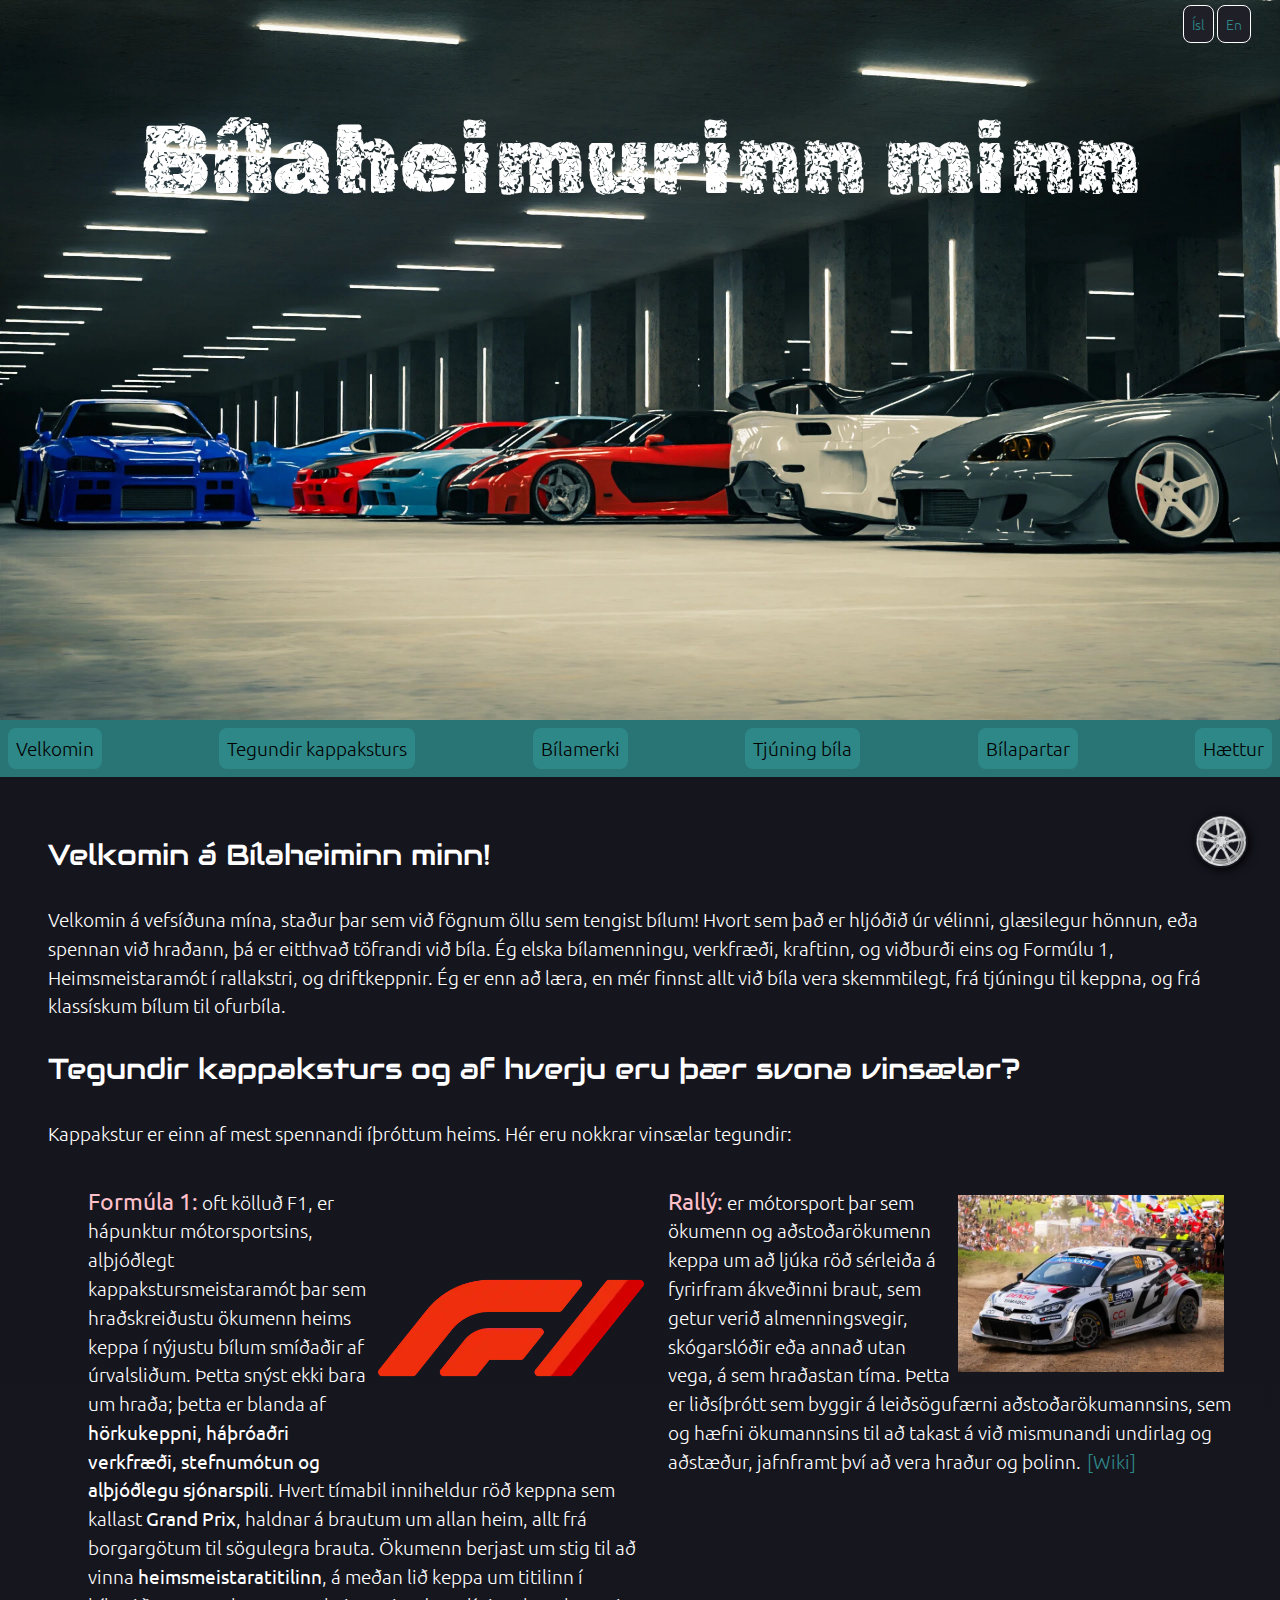
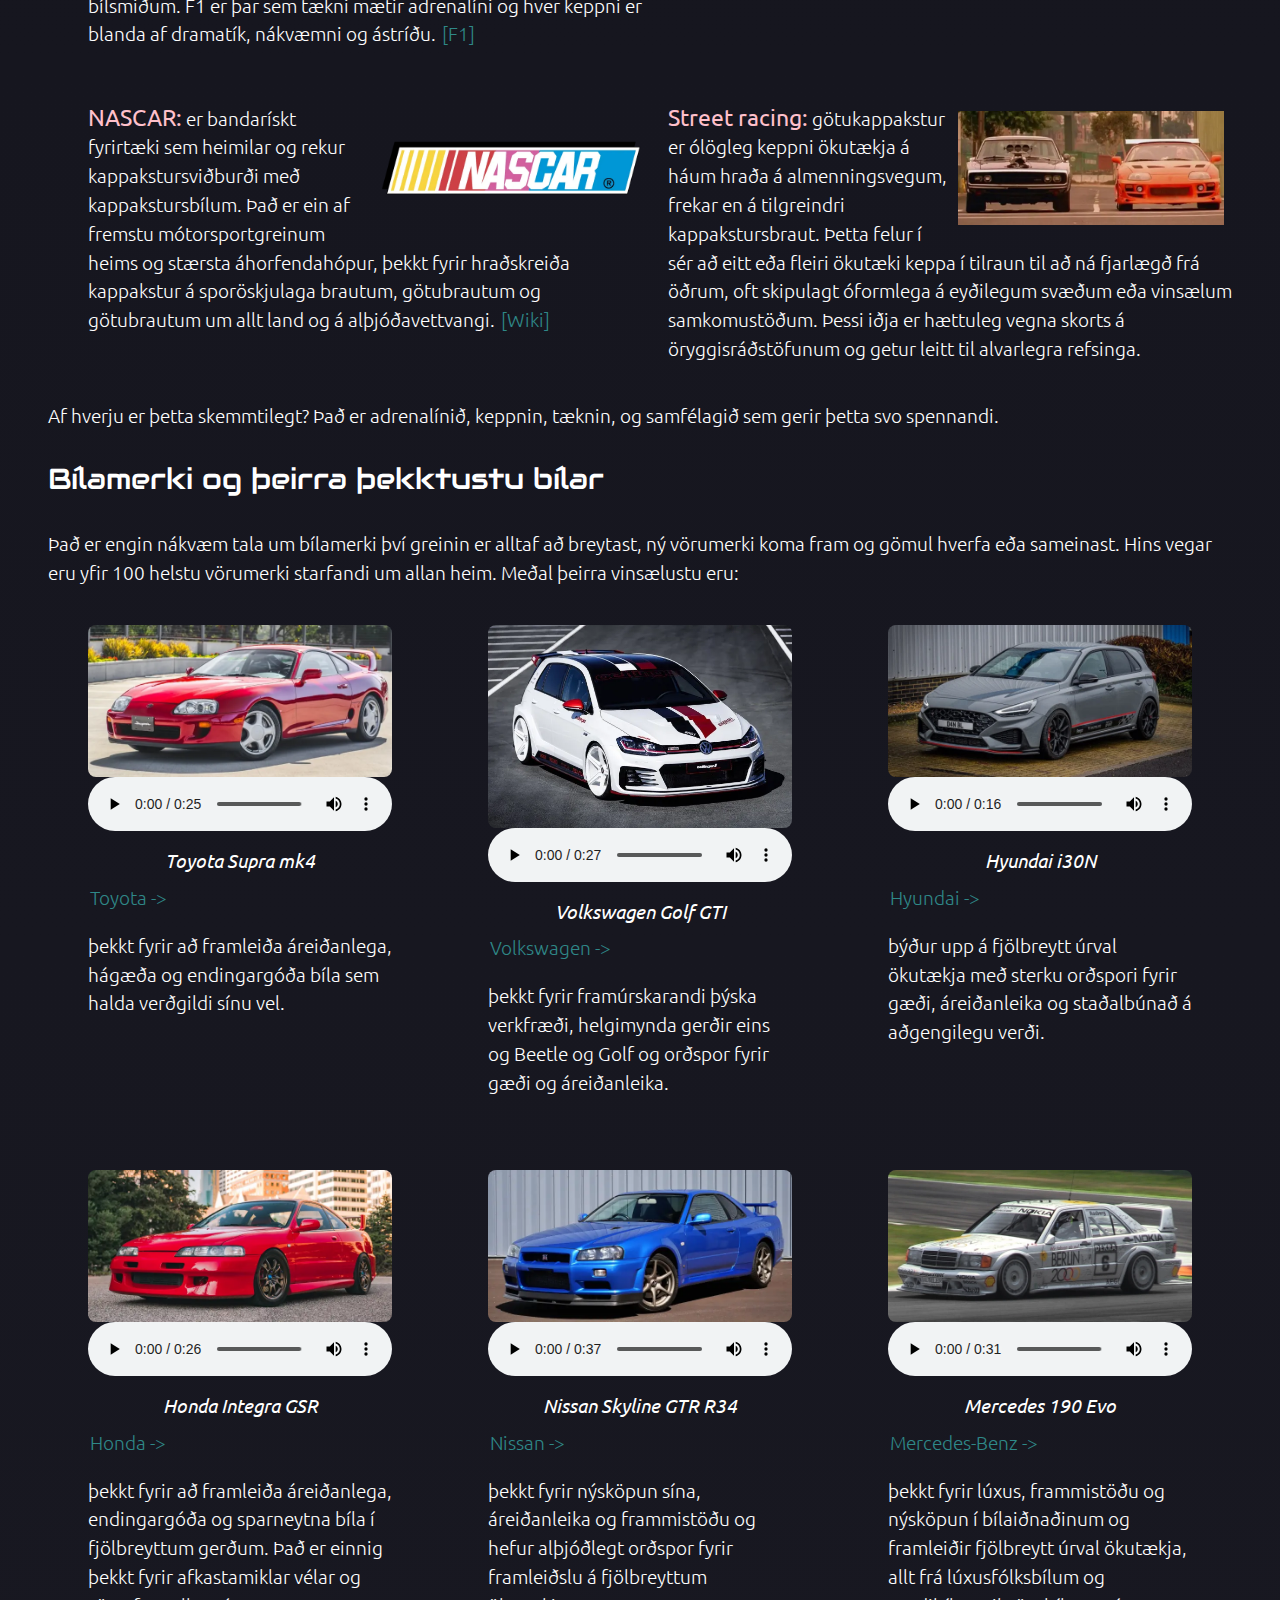
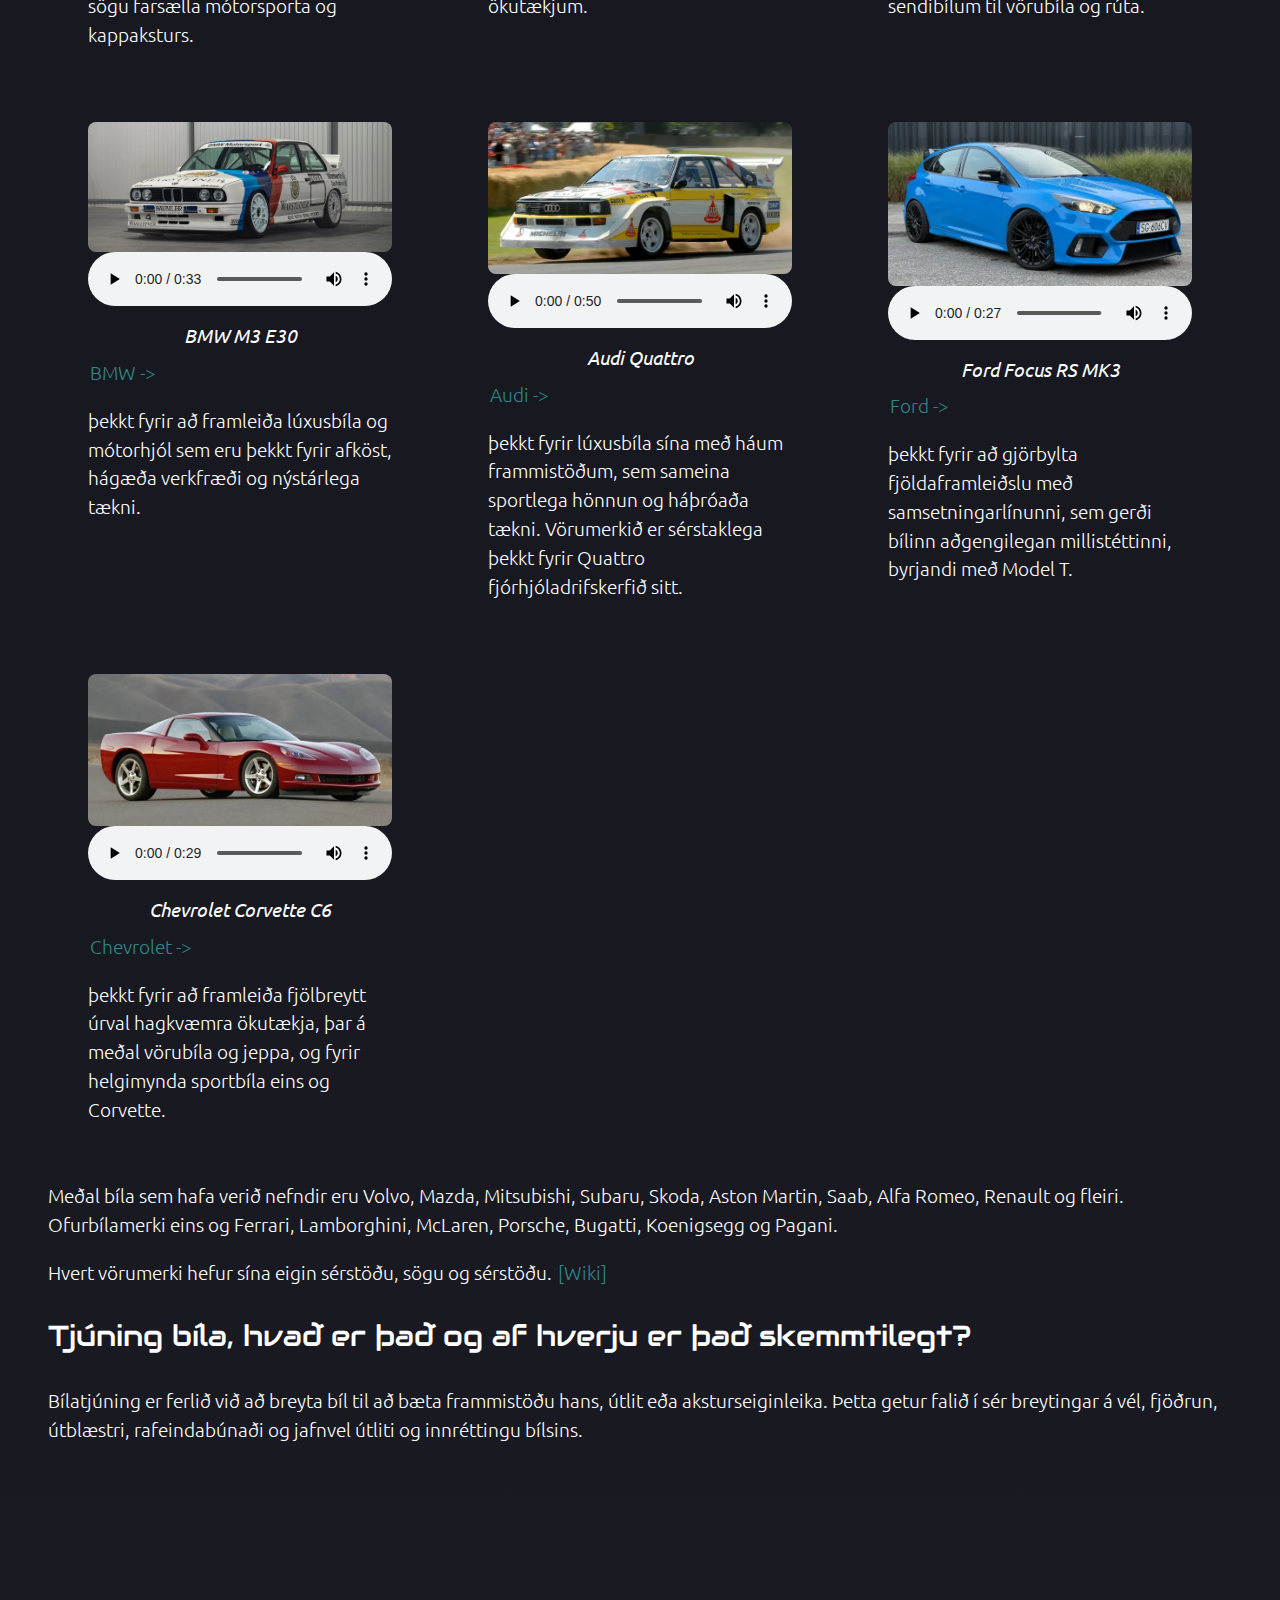
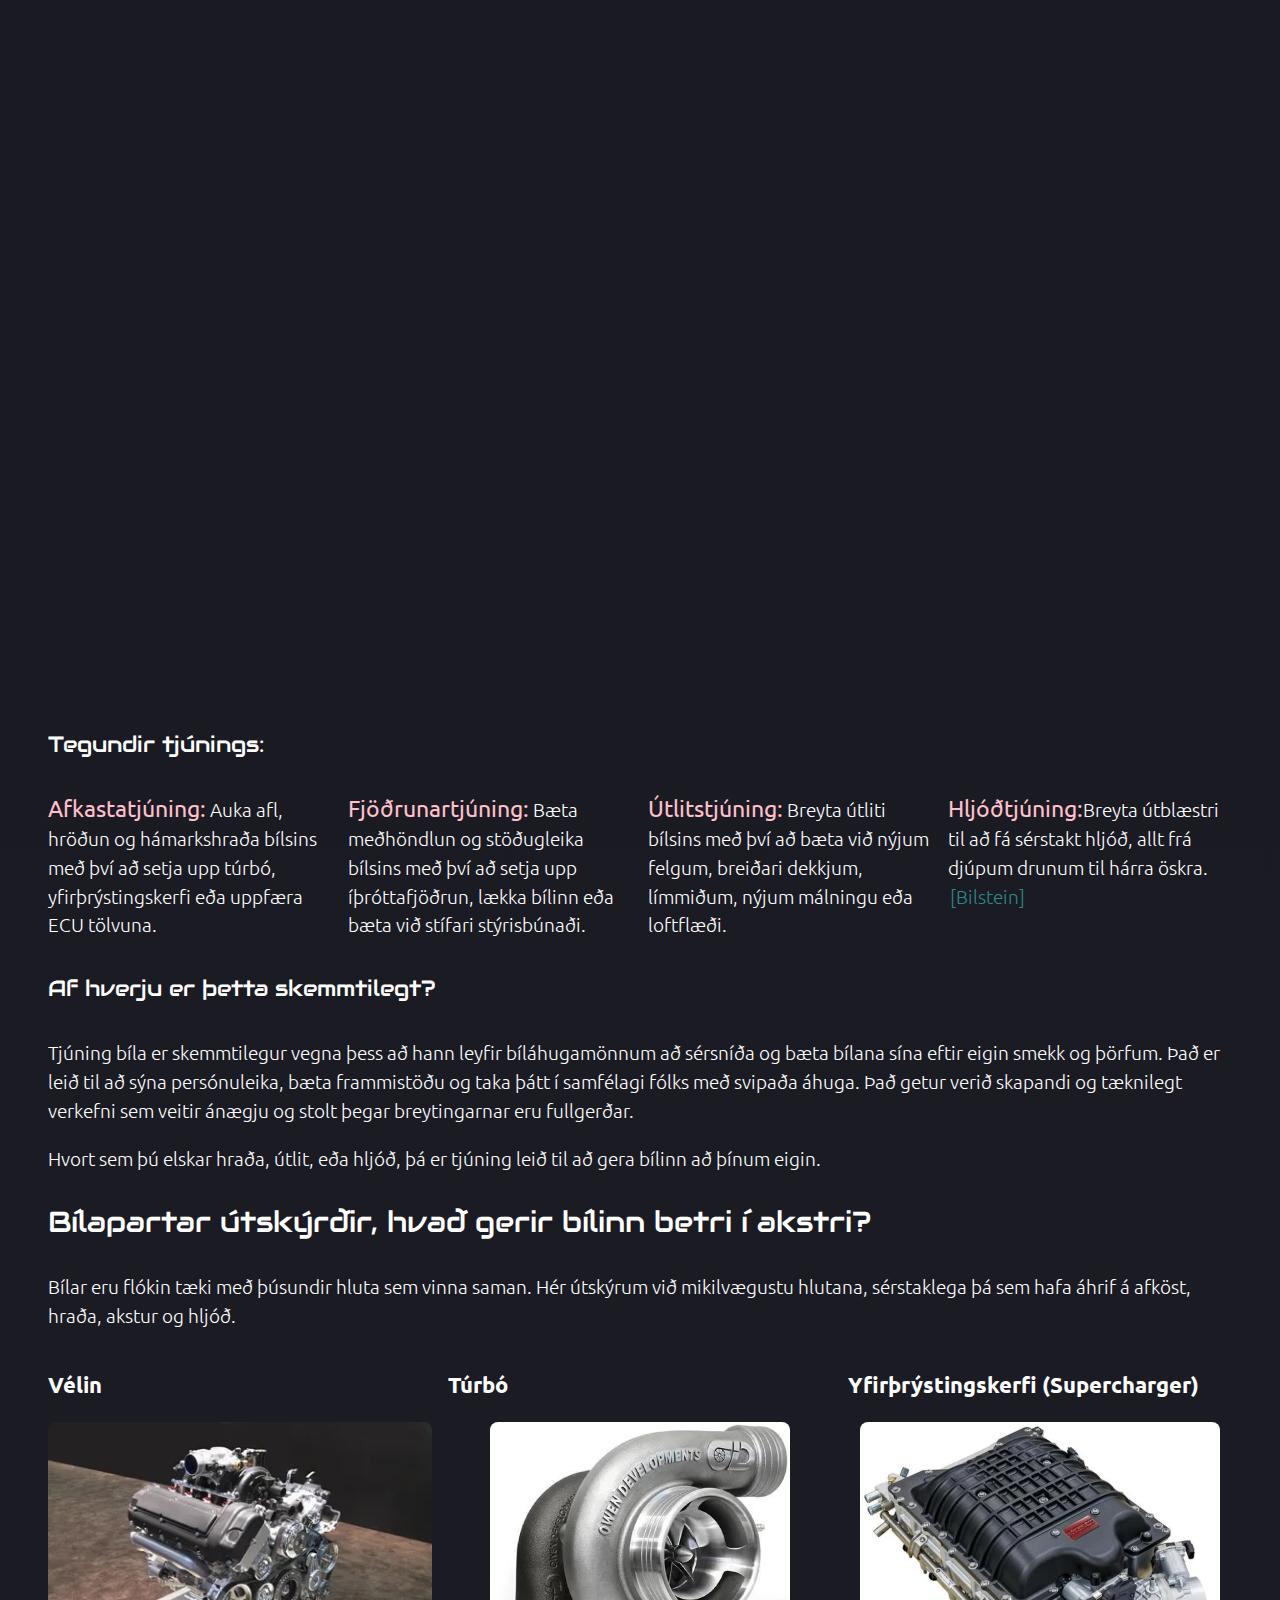
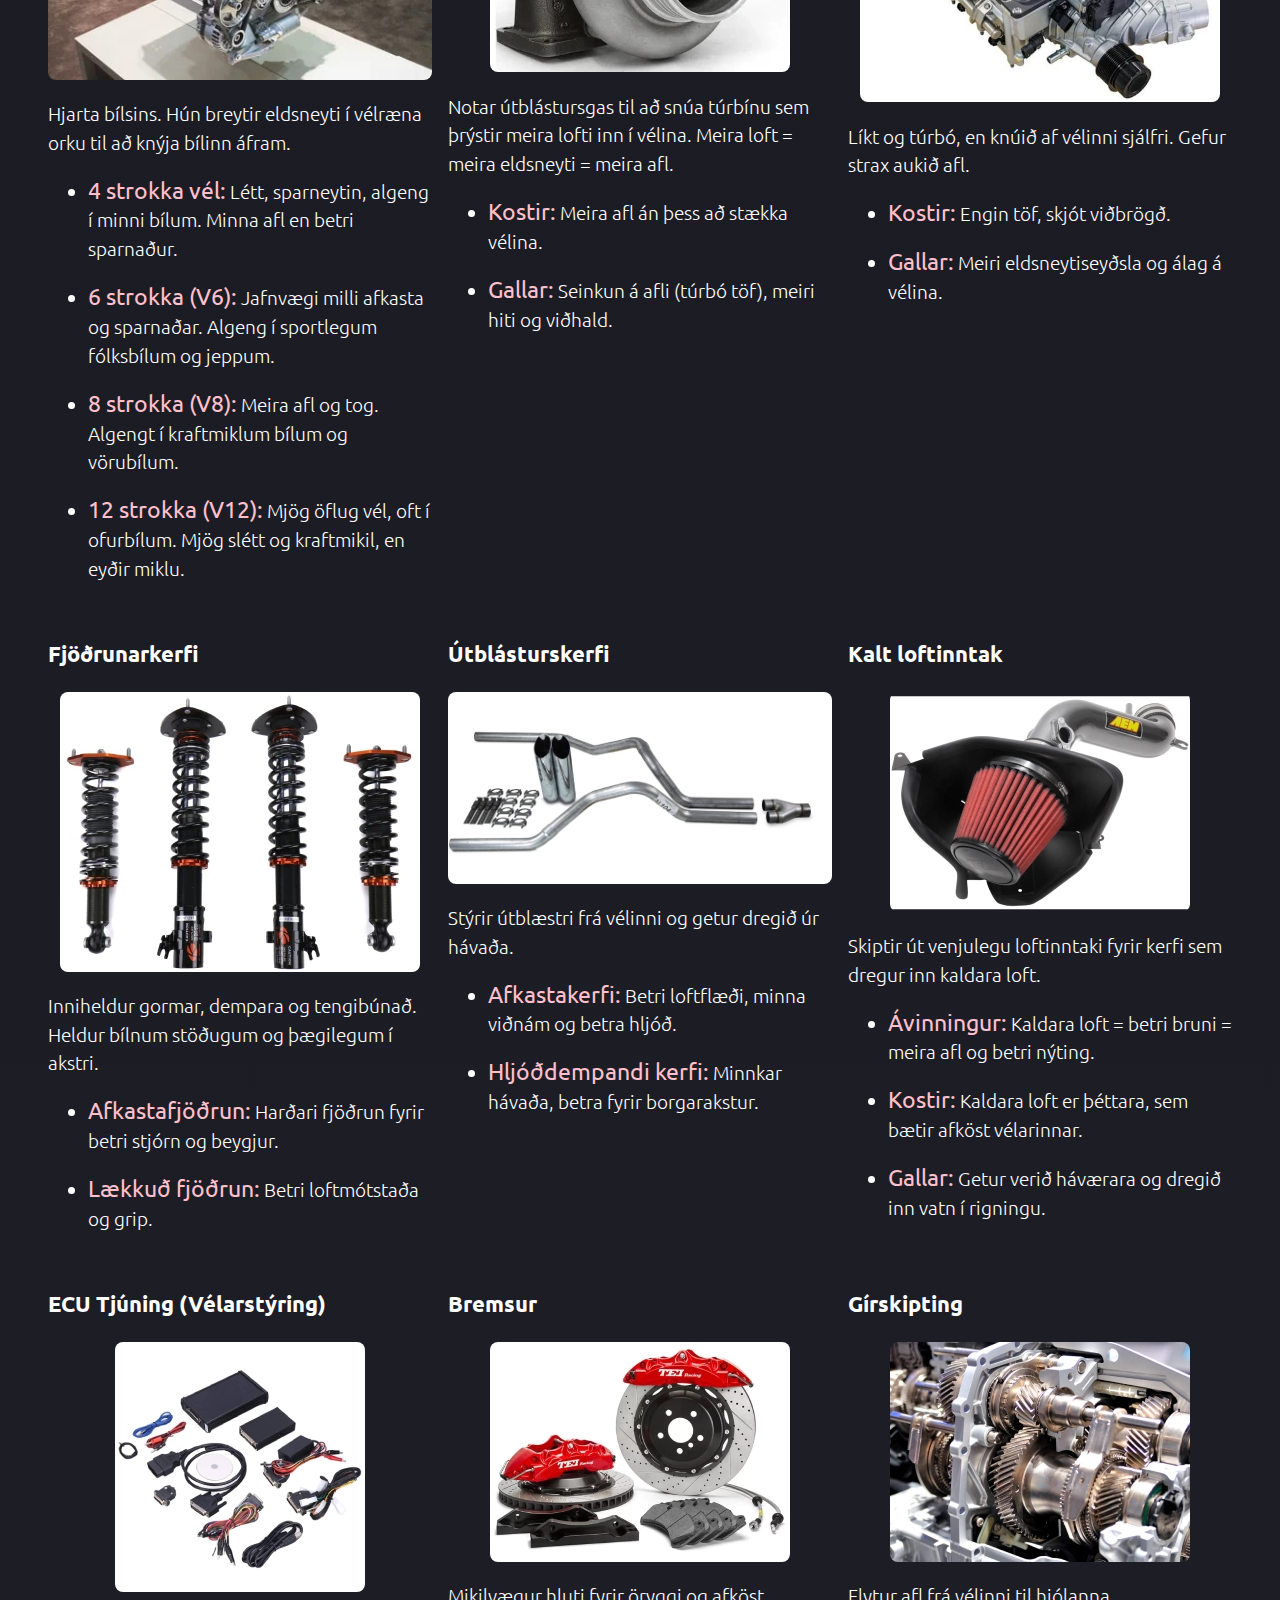
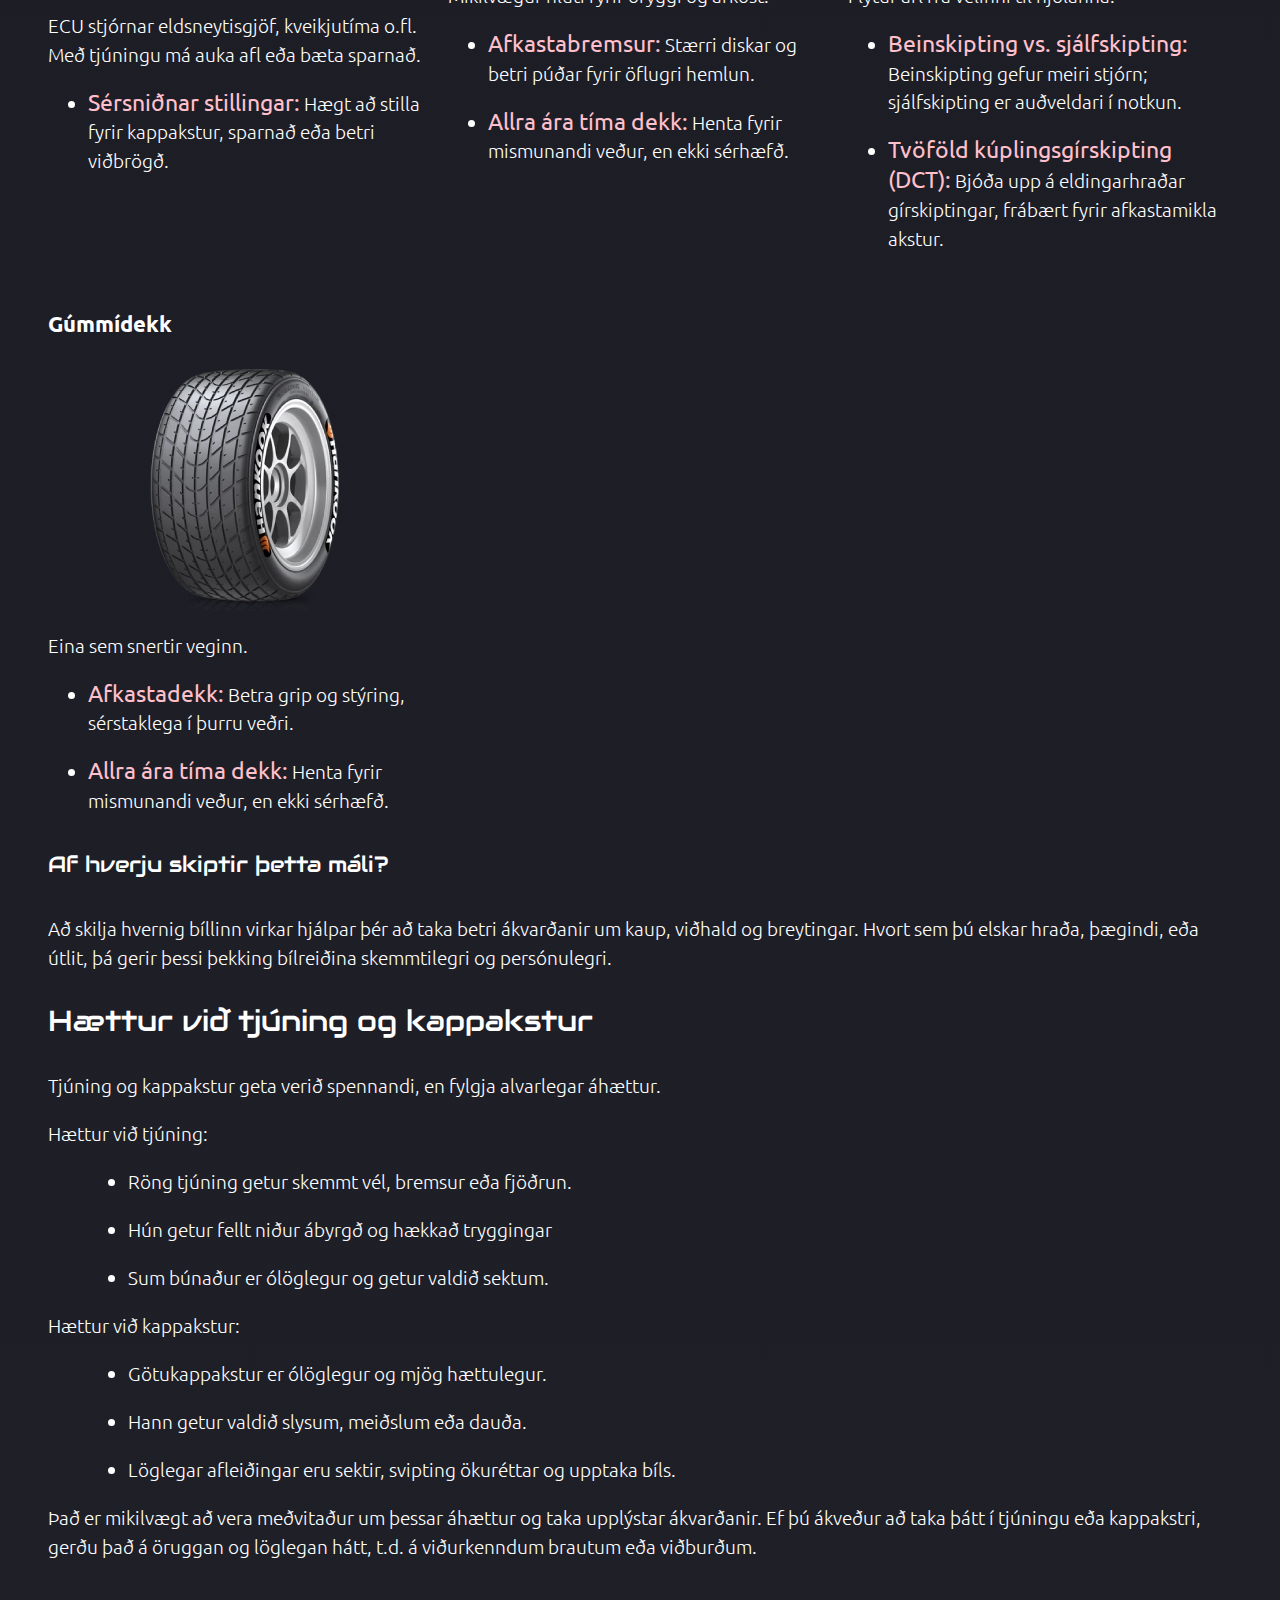
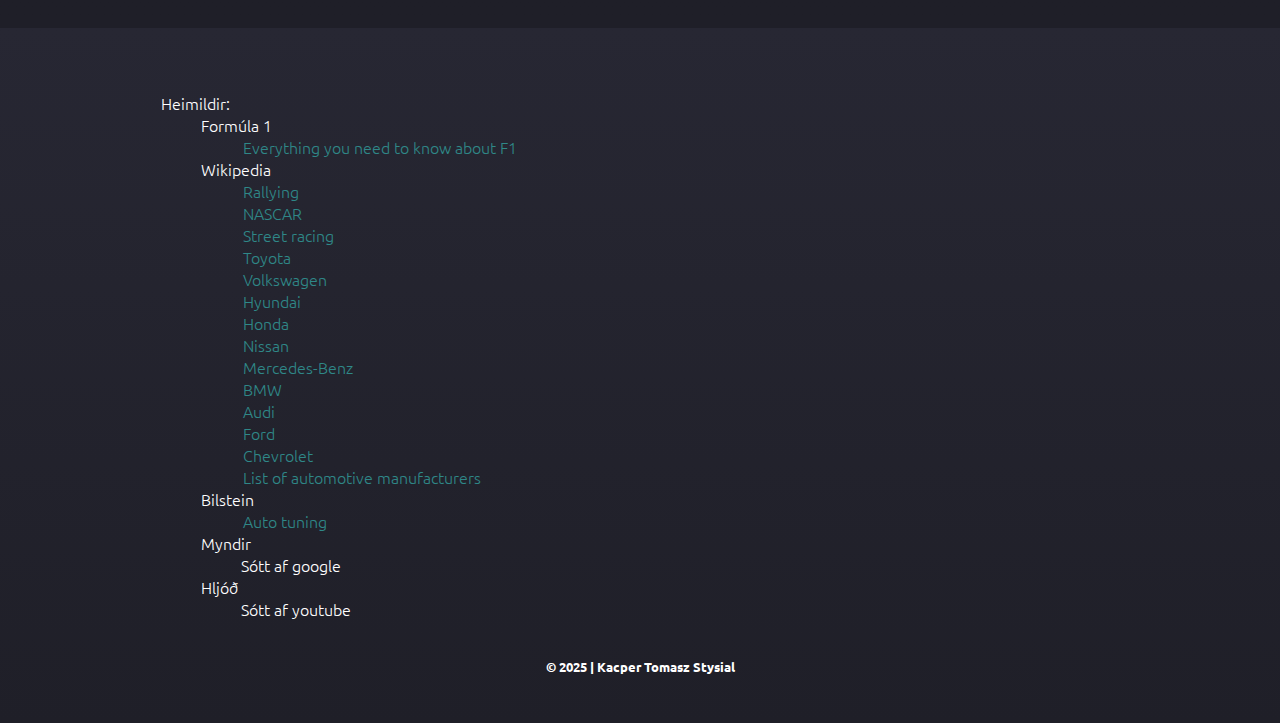
<file: index.html>
<!DOCTYPE html>
<html lang="en">
<head>
    <meta charset="UTF-8">
    <meta name="viewport" content="width=device-width, initial-scale=1.0">
    <meta name="author" content="Kacper Tomasz Stysial">
    <meta name="description" content="7. verkefni - Lokaverkefni">
    <title>Bílaheimurinn minn</title><!-- Ég veit ekki hvernig ég á að bæta Icon við :/ -->
    <link rel="stylesheet" href="styles.css">
    <!-- GOOGLE FONTS -->
    <link rel="preconnect" href="https://fonts.googleapis.com">
    <link rel="preconnect" href="https://fonts.gstatic.com" crossorigin>
    <link href="https://fonts.googleapis.com/css2?family=Audiowide&family=Rubik+Distressed&family=Ubuntu:ital,wght@0,300;0,400;0,500;0,700;1,300;1,400;1,500;1,700&display=swap" rel="stylesheet">
    <style>
        html{
            scroll-behavior: smooth;
        }
    </style>
</head>
<body class="body-bg" id="top">
<!-- theme: chaos, cars, loud-->
<!-- Ef timi leyfir gera 3 language takka-->
<!-- merkja keywords með emphasis etc. -->
    <header class="container">
        <div class="language">
            <a href="index.html">Ísl</a>
            <a href="english.html">En</a>
        </div>
        <h1>
            Bílaheimurinn minn
        </h1>
    </header>
    <picture>
        <!--make video background of flying cars, car jumps etc.-->
        <source media="(min-width: 80rem)" srcset="images/Car_meet_1920x1080.webp">
        <source media="(min-width: 60rem)" srcset="images/Car_meet_1280x720.webp">
        <source media="(min-width: 48rem)" srcset="images/Car_meet_960x540.webp">
        <source media="(min-width: 37.5rem)" srcset="images/Car_meet_768x432.webp">
        <source media="(min-width: 20rem)" srcset="images/Car_meet_600x337.webp">
        <img src="images/Car_meet_960x540.webp" alt="Fallback image" style="width: auto;">
    </picture>
    <nav class="container">
        <!--navbar sem tekur notenda í articles-->
        <a href="#1">Velkomin</a>
        <a href="#2">Tegundir kappaksturs</a>
        <a href="#3">Bílamerki</a>
        <a href="#4">Tjúning bíla</a>
        <a href="#5">Bílapartar</a>
        <a href="#6">Hættur</a>
    </nav>
    <div class="base-bg container">
        <main>
            <section id="1">
                <h2 class="titill">Velkomin á Bílaheiminn minn!</h2>
                <p>Velkomin á vefsíðuna mína, staður þar sem við fögnum öllu sem tengist bílum! Hvort sem það er hljóðið úr vélinni, glæsilegur hönnun, eða spennan við hraðann, þá er eitthvað töfrandi við bíla. Ég elska bílamenningu, verkfræði, kraftinn, og viðburði eins og Formúlu 1, Heimsmeistaramót í rallakstri, og driftkeppnir. Ég er enn að læra, en mér finnst allt við bíla vera skemmtilegt, frá tjúningu til keppna, og frá klassískum bílum til ofurbíla.</p>
            </section>
            <section id="2" class="page2">
                <h2 class="titill">Tegundir kappaksturs og af hverju eru þær svona vinsælar?</h2>
                <p>Kappakstur er einn af mest spennandi íþróttum heims. Hér eru nokkrar vinsælar tegundir:</p>
                <ul class="col-2">
                    <p><strong>Formúla 1:</strong> <img src="images/F1_icon.webp" class="float-right" alt="Formula 1 icon">oft kölluð F1, er hápunktur mótorsportsins, alþjóðlegt kappakstursmeistaramót þar sem hraðskreiðustu ökumenn heims keppa í nýjustu bílum smíðaðir af úrvalsliðum. Þetta snýst ekki bara um hraða; þetta er blanda af <b>hörkukeppni, háþróaðri verkfræði, stefnumótun og alþjóðlegu sjónarspili</b>. Hvert tímabil inniheldur röð keppna sem kallast <b>Grand Prix</b>, haldnar á brautum um allan heim, allt frá borgargötum til sögulegra brauta. Ökumenn berjast um stig til að vinna <b>heimsmeistaratitilinn</b>, á meðan lið keppa um titilinn í bílsmiðum. F1 er þar sem tækni mætir adrenalíni og hver keppni er blanda af dramatík, nákvæmni og ástríðu. <a href="https://www.formula1.com/en/latest/article/drivers-teams-cars-circuits-and-more-everything-you-need-to-know-about.7iQfL3Rivf1comzdqV5jwc">[F1]</a></p>
                    <p><strong>Rallý:</strong> <img src="images/WRC_icon.webp" class="float-right" alt="Rallý mynd">er mótorsport þar sem ökumenn og aðstoðarökumenn keppa um að ljúka röð sérleiða á fyrirfram ákveðinni braut, sem getur verið almenningsvegir, skógarslóðir eða annað utan vega, á sem hraðastan tíma. Þetta er liðsíþrótt sem byggir á leiðsögufærni aðstoðarökumannsins, sem og hæfni ökumannsins til að takast á við mismunandi undirlag og aðstæður, jafnframt því að vera hraður og þolinn. <a href="https://en.wikipedia.org/wiki/Rallying">[Wiki]</a></p>
                    <p><strong>NASCAR:</strong> <img src="images/NASCAR_icon.webp" class="float-right" alt="NASCAR icon">er bandarískt fyrirtæki sem heimilar og rekur kappakstursviðburði með kappakstursbílum. Það er ein af fremstu mótorsportgreinum heims og stærsta áhorfendahópur, þekkt fyrir hraðskreiða kappakstur á sporöskjulaga brautum, götubrautum og götubrautum um allt land og á alþjóðavettvangi. <a href="https://en.wikipedia.org/wiki/NASCAR">[Wiki]</a></p>
                    <p><strong>Street racing:</strong> <img src="images/streetrace_icon.webp" class="float-right" alt="Mynd úr Fast & Furious">götukappakstur er ólögleg keppni ökutækja á háum hraða á almenningsvegum, frekar en á tilgreindri kappakstursbraut. Þetta felur í sér að eitt eða fleiri ökutæki keppa í tilraun til að ná fjarlægð frá öðrum, oft skipulagt óformlega á eyðilegum svæðum eða vinsælum samkomustöðum. Þessi iðja er hættuleg vegna skorts á öryggisráðstöfunum og getur leitt til alvarlegra refsinga.</p>
                </ul>
                <p>Af hverju er þetta skemmtilegt? Það er adrenalínið, keppnin, tæknin, og samfélagið sem gerir þetta svo spennandi.</p>
            </section>
            <section id="3">
                <h2 class="titill">Bílamerki og þeirra þekktustu bílar</h2>
                <p>Það er engin nákvæm tala um bílamerki því greinin er alltaf að breytast, ný vörumerki koma fram og gömul hverfa eða sameinast. Hins vegar eru yfir 100 helstu vörumerki starfandi um allan heim. Meðal þeirra vinsælustu eru:</p>
                <div class="col-3">
                    <figure> 
                            <img src="images/Toyota_Supra_mk4.webp" alt="Mynd af Toyota Supra mk4">
                            <audio controls>
                                <source src="sound/Toyota_Supra_sound.m4a">
                                Your browser does not support the audio element.
                            </audio>
                            <p class="info">Toyota Supra mk4</p>
                        <a href="https://en.wikipedia.org/wiki/Toyota">
                            Toyota ->
                        </a>
                        <figcaption>
                            <p>þekkt fyrir að framleiða áreiðanlega, hágæða og endingargóða bíla sem halda verðgildi sínu vel.</p>
                        </figcaption>
                    </figure>
                    <figure>
                            <img src="images/VW_Golf.webp" alt="Mynd af Volkswagen Golf GTI">
                            <audio controls>
                                <source src="sound/Volkswagen_Golf_GTI_sound.m4a">
                                Your browser does not support the audio element.
                            </audio>
                            <p class="info">Volkswagen Golf GTI</p>
                        <a href="https://en.wikipedia.org/wiki/Volkswagen">
                            Volkswagen ->
                        </a>
                        <figcaption>
                            <p>þekkt fyrir framúrskarandi þýska verkfræði, helgimynda gerðir eins og Beetle og Golf og orðspor fyrir gæði og áreiðanleika.</p>
                        </figcaption>
                        </figure>
                    <figure>
                            <img src="images/Hyundai_i30n.webp" alt="Mynd af Hyundai i30N">
                            <audio controls>
                                <source src="sound/Hyundai_i30N_sound.m4a">
                                Your browser does not support the audio element.
                            </audio>
                            <p class="info">Hyundai i30N</p>
                        <a href="https://en.wikipedia.org/wiki/Hyundai_Motor_Company">
                            Hyundai ->
                        </a>
                        <figcaption>
                            <p>býður upp á fjölbreytt úrval ökutækja með sterku orðspori fyrir gæði, áreiðanleika og staðalbúnað á aðgengilegu verði.</p>
                        </figcaption>
                    </figure>
                    <figure>
                            <img src="images/Honda_Integra_GSR.webp" alt="Mynd af Honda Integra GSR">
                            <audio controls>
                                <source src="sound/Honda_Integra_GSR_sound.m4a">
                                Your browser does not support the audio element.
                            </audio>
                            <p class="info">Honda Integra GSR</p>
                        <a href="https://en.wikipedia.org/wiki/Honda">
                            Honda ->
                        </a>
                        <figcaption>
                            <p>þekkt fyrir að framleiða áreiðanlega, endingargóða og sparneytna bíla í fjölbreyttum gerðum. Það er einnig þekkt fyrir afkastamiklar vélar og sögu farsælla mótorsporta og kappaksturs.</p>
                        </figcaption>
                    </figure>
                    <figure>
                            <img src="images/Nissan_Skyline_GTR_R34.webp" alt="Mynd af Nissan Skyline GTR R34">
                            <audio controls>
                                <source src="sound/Nissan_Skyline_GTR_R34.m4a">
                                Your browser does not support the audio element.
                            </audio>
                            <p class="info">Nissan Skyline GTR R34</p>
                        <a href="https://en.wikipedia.org/wiki/Nissan">
                            Nissan ->
                        </a>
                        <figcaption>
                            <p>þekkt fyrir nýsköpun sína, áreiðanleika og frammistöðu og hefur alþjóðlegt orðspor fyrir framleiðslu á fjölbreyttum ökutækjum.</p>
                        </figcaption>
                    </figure>
                    <figure>
                            <img src="images/Mercedes_190_evo.webp" alt="Mynd af Mercedes-Benz 190 evo">
                            <audio controls>
                                <source src="sound/Mercedes_190_evo_sound.m4a">
                                Your browser does not support the audio element.
                            </audio>
                            <p class="info">Mercedes 190 Evo</p>
                        <a href="https://en.wikipedia.org/wiki/Mercedes-Benz">
                            Mercedes-Benz ->
                        </a>
                        <figcaption>
                            <p>þekkt fyrir lúxus, frammistöðu og nýsköpun í bílaiðnaðinum og framleiðir fjölbreytt úrval ökutækja, allt frá lúxusfólksbílum og sendibílum til vörubíla og rúta.</p>
                        </figcaption>
                    </figure>
                    <figure>
                            <img src="images/BMW_M3.webp" alt="Mynd af BMW M3 E30">
                            <audio controls>
                                <source src="sound/BMW_M3_E30_sound.m4a">
                                Your browser does not support the audio element.
                            </audio>
                            <p class="info">BMW M3 E30</p>
                        <a href="https://en.wikipedia.org/wiki/BMW">
                            BMW ->
                        </a>
                        <figcaption>
                            <p>þekkt fyrir að framleiða lúxusbíla og mótorhjól sem eru þekkt fyrir afköst, hágæða verkfræði og nýstárlega tækni.</p>
                        </figcaption>
                    </figure>
                    <figure>
                            <img src="images/Audi_Quattro.webp" alt="Mynd af Audi Quattro">
                            <audio controls>
                                <source src="sound/Audi_Quattro_sound.m4a">
                                Your browser does not support the audio element.
                            </audio>
                            <p class="info">Audi Quattro</p>
                        <a href="https://en.wikipedia.org/wiki/Audi">
                            Audi ->
                        </a>
                        <figcaption>
                            <p>þekkt fyrir lúxusbíla sína með háum frammistöðum, sem sameina sportlega hönnun og háþróaða tækni. Vörumerkið er sérstaklega þekkt fyrir Quattro fjórhjóladrifskerfið sitt.</p>
                        </figcaption>
                    </figure>
                    <figure>
                            <img src="images/Ford_Focus.webp" alt="Mynd af Ford Focus">
                            <audio controls>
                                <source src="sound/Ford_Focus_RS_MK3_sound.m4a">
                                Your browser does not support the audio element.
                            </audio>
                            <p class="info">Ford Focus RS MK3</p>
                        <a href="https://en.wikipedia.org/wiki/Ford_Motor_Company">
                            Ford ->
                        </a>
                        <figcaption>
                            <p>þekkt fyrir að gjörbylta fjöldaframleiðslu með samsetningarlínunni, sem gerði bílinn aðgengilegan millistéttinni, byrjandi með Model T.</p>
                        </figcaption>
                    </figure>
                    <figure>
                            <img src="images/Chevrolet_corvette_c6.webp" alt="Mynd af Chevrolet Corvette C6">
                            <audio controls>
                                <source src="sound/Chevrolet_Corvette_C6_sound.m4a">
                                Your browser does not support the audio element.
                            </audio>
                            <p class="info">Chevrolet Corvette C6</p>
                        <a href="https://en.wikipedia.org/wiki/Chevrolet">
                            Chevrolet ->
                        </a>
                        <figcaption>
                            <p>þekkt fyrir að framleiða fjölbreytt úrval hagkvæmra ökutækja, þar á meðal vörubíla og jeppa, og fyrir helgimynda sportbíla eins og Corvette.</p>
                        </figcaption>
                    </figure>
                </div>
                <p>Meðal bíla sem hafa verið nefndir eru Volvo, Mazda, Mitsubishi, Subaru, Skoda, Aston Martin, Saab, Alfa Romeo, Renault og fleiri. Ofurbílamerki eins og Ferrari, Lamborghini, McLaren, Porsche, Bugatti, Koenigsegg og Pagani.</p>
                <p>Hvert vörumerki hefur sína eigin sérstöðu, sögu og sérstöðu. <a href="https://en.wikipedia.org/wiki/List_of_automotive_manufacturers_by_production">[Wiki]</a></p>
            </section>
            <section id="4">
                <h2 class="titill">Tjúning bíla, hvað er það og af hverju er það skemmtilegt?</h2>
                <p>Bílatjúning er ferlið við að breyta bíl til að bæta frammistöðu hans, útlit eða aksturseiginleika. Þetta getur falið í sér breytingar á vél, fjöðrun, útblæstri, rafeindabúnaði og jafnvel útliti og innréttingu bílsins.</p>
                <iframe class="gluggi" src="https://www.youtube.com/embed/LjZlAzr8MuQ?si=XbVwockzbsHwBuX-" title="YouTube video player" frameborder="0" allow="accelerometer; autoplay; clipboard-write; encrypted-media; gyroscope; picture-in-picture; web-share" referrerpolicy="strict-origin-when-cross-origin" allowfullscreen></iframe>
                <h3 class="titill">Tegundir tjúnings:</h3>
                <div class="col-4">
                    <p><strong>Afkastatjúning:</strong> Auka afl, hröðun og hámarkshraða bílsins með því að setja upp túrbó, yfirþrýstingskerfi eða uppfæra ECU tölvuna.</p>
                    <p><strong>Fjöðrunartjúning:</strong> Bæta meðhöndlun og stöðugleika bílsins með því að setja upp íþróttafjöðrun, lækka bílinn eða bæta við stífari stýrisbúnaði.</p>
                    <p><strong>Útlitstjúning:</strong> Breyta útliti bílsins með því að bæta við nýjum felgum, breiðari dekkjum, límmiðum, nýjum málningu eða loftflæði.</p>
                    <p><strong>Hljóðtjúning:</strong>Breyta útblæstri til að fá sérstakt hljóð, allt frá djúpum drunum til hárra öskra. <a href="https://performance.bilstein.com/en/auto-tuning/">[Bilstein]</a></p>
                </div>
                <h3 class="titill">Af hverju er þetta skemmtilegt?</h3>
                <p>Tjúning bíla er skemmtilegur vegna þess að hann leyfir bíláhugamönnum að sérsníða og bæta bílana sína eftir eigin smekk og þörfum. Það er leið til að sýna persónuleika, bæta frammistöðu og taka þátt í samfélagi fólks með svipaða áhuga. Það getur verið skapandi og tæknilegt verkefni sem veitir ánægju og stolt þegar breytingarnar eru fullgerðar.</p>
                <p>Hvort sem þú elskar hraða, útlit, eða hljóð, þá er tjúning leið til að gera bílinn að þínum eigin.</p>
            </section>
            <section id="5" class="page5">
                <h2 class="titill">Bílapartar útskýrðir, hvað gerir bílinn betri í akstri?</h2>
                <p>Bílar eru flókin tæki með þúsundir hluta sem vinna saman. Hér útskýrum við mikilvægustu hlutana, sérstaklega þá sem hafa áhrif á afköst, hraða, akstur og hljóð.</p>
                <div class="col-3">
                    <div>
                        <h3>Vélin</h3>
                        <img src="images/Engine.webp" alt="engine">
                        <p>Hjarta bílsins. Hún breytir eldsneyti í vélræna orku til að knýja bílinn áfram.</p>
                        <ul>
                            <li><p><strong>4 strokka vél:</strong> Létt, sparneytin, algeng í minni bílum. Minna afl en betri sparnaður.</p></li>
                            <li><p><strong>6 strokka (V6):</strong> Jafnvægi milli afkasta og sparnaðar. Algeng í sportlegum fólksbílum og jeppum.</p></li>
                            <li><p><strong>8 strokka (V8):</strong> Meira afl og tog. Algengt í kraftmiklum bílum og vörubílum.</p></li>
                            <li><p><strong>12 strokka (V12):</strong> Mjög öflug vél, oft í ofurbílum. Mjög slétt og kraftmikil, en eyðir miklu.</p></li>
                        </ul>
                    </div>
                    <div>
                        <h3>Túrbó</h3>
                        <img src="images/Turbo.webp" alt="turbo">
                        <p>Notar útblástursgas til að snúa túrbínu sem þrýstir meira lofti inn í vélina. Meira loft = meira eldsneyti = meira afl.</p>
                        <ul>
                            <li><p><strong>Kostir:</strong> Meira afl án þess að stækka vélina.</p></li>
                            <li><p><strong>Gallar:</strong> Seinkun á afli (túrbó töf), meiri hiti og viðhald.</p></li>
                        </ul>
                    </div>
                    <div>
                        <h3>Yfirþrýstingskerfi (Supercharger)</h3>
                        <img src="images/Supercharger.webp" alt="supercharger">
                        <p>Líkt og túrbó, en knúið af vélinni sjálfri. Gefur strax aukið afl.</p>
                        <ul>
                            <li><p><strong>Kostir:</strong> Engin töf, skjót viðbrögð.</li>
                            <li><p><strong>Gallar:</strong> Meiri eldsneytiseyðsla og álag á vélina.</p></li>
                        </ul>
                    </div>
                    <div>
                        <h3>Fjöðrunarkerfi</h3>
                        <img src="images/Rally_Suspension.webp" alt="suspension">
                        <p>Inniheldur gormar, dempara og tengibúnað. Heldur bílnum stöðugum og þægilegum í akstri.</p>
                        <ul>
                            <li><p><strong>Afkastafjöðrun:</strong> Harðari fjöðrun fyrir betri stjórn og beygjur.</p></li>
                            <li><p><strong>Lækkuð fjöðrun:</strong> Betri loftmótstaða og grip.</p></li>
                        </ul>
                    </div>
                    <div>
                        <h3>Útblásturskerfi</h3>
                        <img src="images/Exhaust.webp" alt="exhaust">
                        <p>Stýrir útblæstri frá vélinni og getur dregið úr hávaða.</p>
                        <ul>
                            <li><p><strong>Afkastakerfi:</strong> Betri loftflæði, minna viðnám og betra hljóð.</p></li>
                            <li><p><strong>Hljóðdempandi kerfi:</strong> Minnkar hávaða, betra fyrir borgarakstur.</p></li>
                        </ul>
                    </div>
                    <div>
                        <h3>Kalt loftinntak</h3>
                        <img src="images/Cold_Air_Intake.webp" alt="cold air intake system">
                        <p>Skiptir út venjulegu loftinntaki fyrir kerfi sem dregur inn kaldara loft.</p>
                        <ul>
                            <li><p><strong>Ávinningur:</strong> Kaldara loft = betri bruni = meira afl og betri nýting.</p></li>
                            <li><p><strong>Kostir:</strong> Kaldara loft er þéttara, sem bætir afköst vélarinnar.</p></li>
                            <li><p><strong>Gallar:</strong> Getur verið háværara og dregið inn vatn í rigningu.</p></li>
                        </ul>
                    </div>
                    <div>
                        <h3>ECU Tjúning (Vélarstýring)</h3>
                        <img src="images/ECU_Tuning_Kit.webp" alt="ecu tuning kit">
                        <p>ECU stjórnar eldsneytisgjöf, kveikjutíma o.fl. Með tjúningu má auka afl eða bæta sparnað.</p>
                        <ul>
                            <li><p><strong>Sérsniðnar stillingar:</strong> Hægt að stilla fyrir kappakstur, sparnað eða betri viðbrögð.</p></li>
                        </ul>
                    </div>
                    <div>
                        <h3>Bremsur</h3>
                        <img src="images/Pro_Brakes.webp" alt="Proffessional brakes">
                        <p>Mikilvægur hluti fyrir öryggi og afköst.</p>
                        <ul>
                            <li><p><strong>Afkastabremsur:</strong> Stærri diskar og betri púðar fyrir öflugri hemlun.</p></li>
                            <li><p><strong>Allra ára tíma dekk:</strong> Henta fyrir mismunandi veður, en ekki sérhæfð.</p></li>
                        </ul>
                    </div>
                    <div>
                        <h3>Gírskipting</h3>
                        <img src="images/Transmission.webp" alt="Transmission">
                        <p>Flytur afl frá vélinni til hjólanna.</p>
                        <ul>
                            <li><p><strong>Beinskipting vs. sjálfskipting:</strong> Beinskipting gefur meiri stjórn; sjálfskipting er auðveldari í notkun.</p></li>
                            <li><p><strong>Tvöföld kúplingsgírskipting (DCT):</strong> Bjóða upp á eldingarhraðar gírskiptingar, frábært fyrir afkastamikla akstur.</p></li>
                        </ul>
                    </div>
                    <div>
                        <h3>Gúmmídekk</h3>
                        <img src="images/Racing_tires.webp" alt="Racing tires">
                        <p>Eina sem snertir veginn.</p>
                        <ul>
                            <li><p><strong>Afkastadekk:</strong> Betra grip og stýring, sérstaklega í þurru veðri.</p></li>
                            <li><p><strong>Allra ára tíma dekk:</strong> Henta fyrir mismunandi veður, en ekki sérhæfð.</p></li>
                        </ul>
                    </div>
                </div>
                <h3 class="titill">Af hverju skiptir þetta máli?</h3>
                <p>Að skilja hvernig bíllinn virkar hjálpar þér að taka betri ákvarðanir um kaup, viðhald og breytingar. Hvort sem þú elskar hraða, þægindi, eða útlit, þá gerir þessi þekking bílreiðina skemmtilegri og persónulegri.</p>
            </section>
            <section id="6">
                <h2 class="titill">Hættur við tjúning og kappakstur</h2>
                <p>Tjúning og kappakstur geta verið spennandi, en fylgja alvarlegar áhættur.</p>
                <dl>
                    <dt>Hættur við tjúning:</dt>
                    <dd>
                        <ul>
                            <li><p>Röng tjúning getur skemmt vél, bremsur eða fjöðrun.</p></li>
                            <li><p>Hún getur fellt niður ábyrgð og hækkað tryggingar</p></li>
                            <li><p>Sum búnaður er ólöglegur og getur valdið sektum.</p></li>
                        </ul>
                    </dd>
                    <dt>Hættur við kappakstur:</dt>
                    <dd>
                        <ul>
                            <li><p>Götukappakstur er ólöglegur og mjög hættulegur.</p></li>
                            <li><p>Hann getur valdið slysum, meiðslum eða dauða.</p></li>
                            <li><p>Löglegar afleiðingar eru sektir, svipting ökuréttar og upptaka bíls.</p></li>
                        </ul>
                    </dd>
                    <p>Það er mikilvægt að vera meðvitaður um þessar áhættur og taka upplýstar ákvarðanir. Ef þú ákveður að taka þátt í tjúningu eða kappakstri, gerðu það á öruggan og löglegan hátt, t.d. á viðurkenndum brautum eða viðburðum.</p>
                </dl>
            </section>
        </main>
    </div><!-- bg endar -->
    <footer class="footer-bg container">
        <div class="col-2">
            <dl>
                <dt>Heimildir:</dt> <!-- EKKI NOTA target="_blank" ÞAÐ VIRKAR EKKI VÉL Í SÍMUM -->
                <dd>  
                    <dl>
                        <dt>Formúla 1</dt>
                            <dd><a href="https://www.formula1.com/en/latest/article/drivers-teams-cars-circuits-and-more-everything-you-need-to-know-about.7iQfL3Rivf1comzdqV5jwc">Everything you need to know about F1</a></dd>
                        <dt>Wikipedia</dt>
                            <dd><a href="https://en.wikipedia.org/wiki/Rallying">Rallying</a></dd>
                            <dd><a href="https://en.wikipedia.org/wiki/NASCAR">NASCAR</a></dd>
                            <dd><a href="https://en.wikipedia.org/wiki/Street_racing">Street racing</a></dd>
                            <dd><a href="https://en.wikipedia.org/wiki/Toyota">Toyota</a></dd>
                            <dd><a href="https://en.wikipedia.org/wiki/Volkswagen">Volkswagen</a></dd>
                            <dd><a href="https://en.wikipedia.org/wiki/Hyundai_Motor_Company">Hyundai</a></dd>
                            <dd><a href="https://en.wikipedia.org/wiki/Honda">Honda</a></dd>
                            <dd><a href="https://en.wikipedia.org/wiki/Nissan">Nissan</a></dd>
                            <dd><a href="https://en.wikipedia.org/wiki/Mercedes-Benz">Mercedes-Benz</a></dd>
                            <dd><a href="https://en.wikipedia.org/wiki/BMW">BMW</a></dd>
                            <dd><a href="https://en.wikipedia.org/wiki/Audi">Audi</a></dd>
                            <dd><a href="https://en.wikipedia.org/wiki/Ford_Motor_Company">Ford</a></dd>
                            <dd><a href="https://en.wikipedia.org/wiki/Chevrolet">Chevrolet</a></dd>
                            <dd><a href="https://en.wikipedia.org/wiki/List_of_automotive_manufacturers_by_production">List of automotive manufacturers</a></dd>
                        <dt>Bilstein</dt>
                            <dd><a href="https://performance.bilstein.com/en/auto-tuning/">Auto tuning</a></dd>
                        <dt>Myndir</dt>
                            <dd>Sótt af google</dd>
                        <dt>Hljóð</dt>
                            <dd>Sótt af youtube</dd>
                    </dl>
                </dd>
            </dl>
            <iframe src="https://www.google.com/maps/embed?pb=!1m18!1m12!1m3!1d10187.24268469283!2d6.931549895468036!3d50.332783400000004!2m3!1f0!2f0!3f0!3m2!1i1024!2i768!4f13.1!3m3!1m2!1s0x47bfad369010c559%3A0x80dbc21b73ca589a!2sN%C3%BCrburgring!5e0!3m2!1spl!2sis!4v1760194693837!5m2!1spl!2sis" class="kort" style="border:0;" allowfullscreen="" loading="lazy" referrerpolicy="no-referrer-when-downgrade"></iframe>
        </div>
        <h5 class="center">&copy; 2025 | Kacper Tomasz Stysial</h5>
    </footer>
    <!-- top button has to be a car wheel -->
    <a class="top-btn" href="#top">
        <img src="images/wheel.webp" alt="UPP">
    </a>
</body>
</html>
</file>
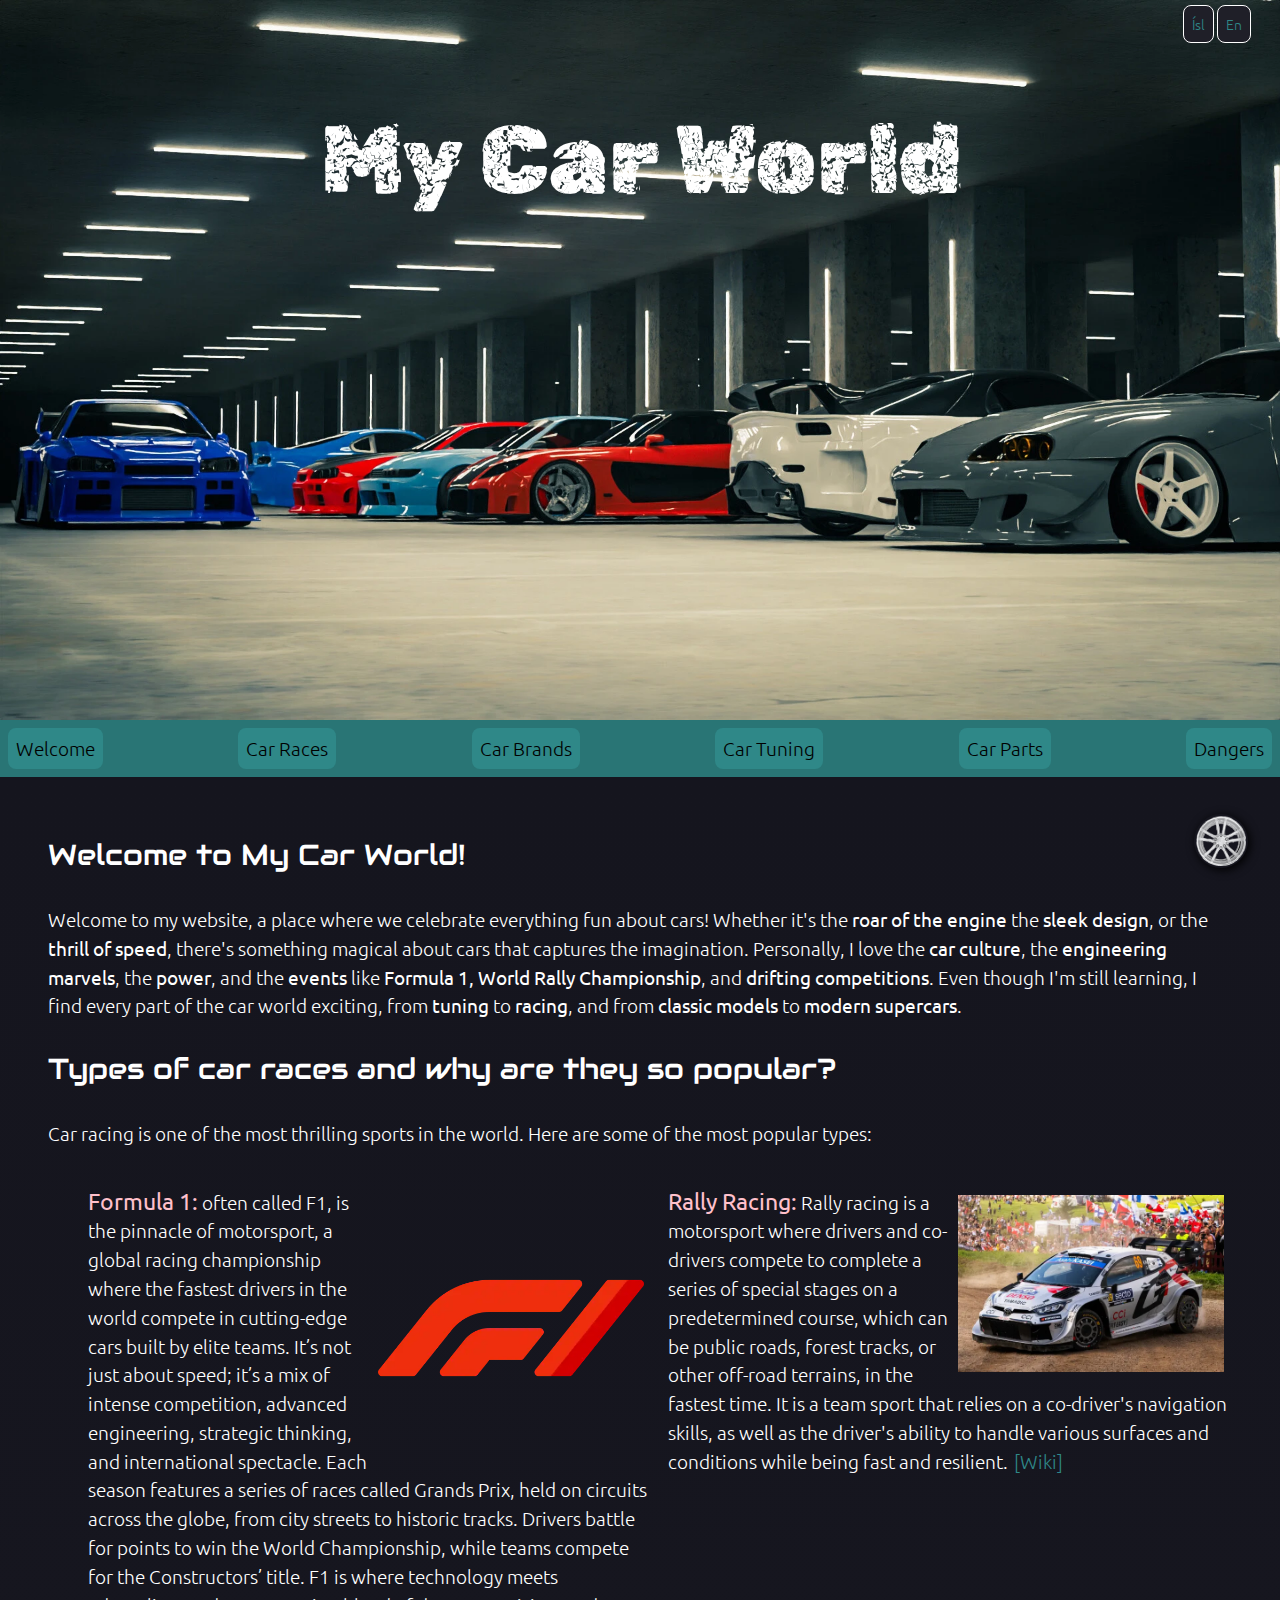
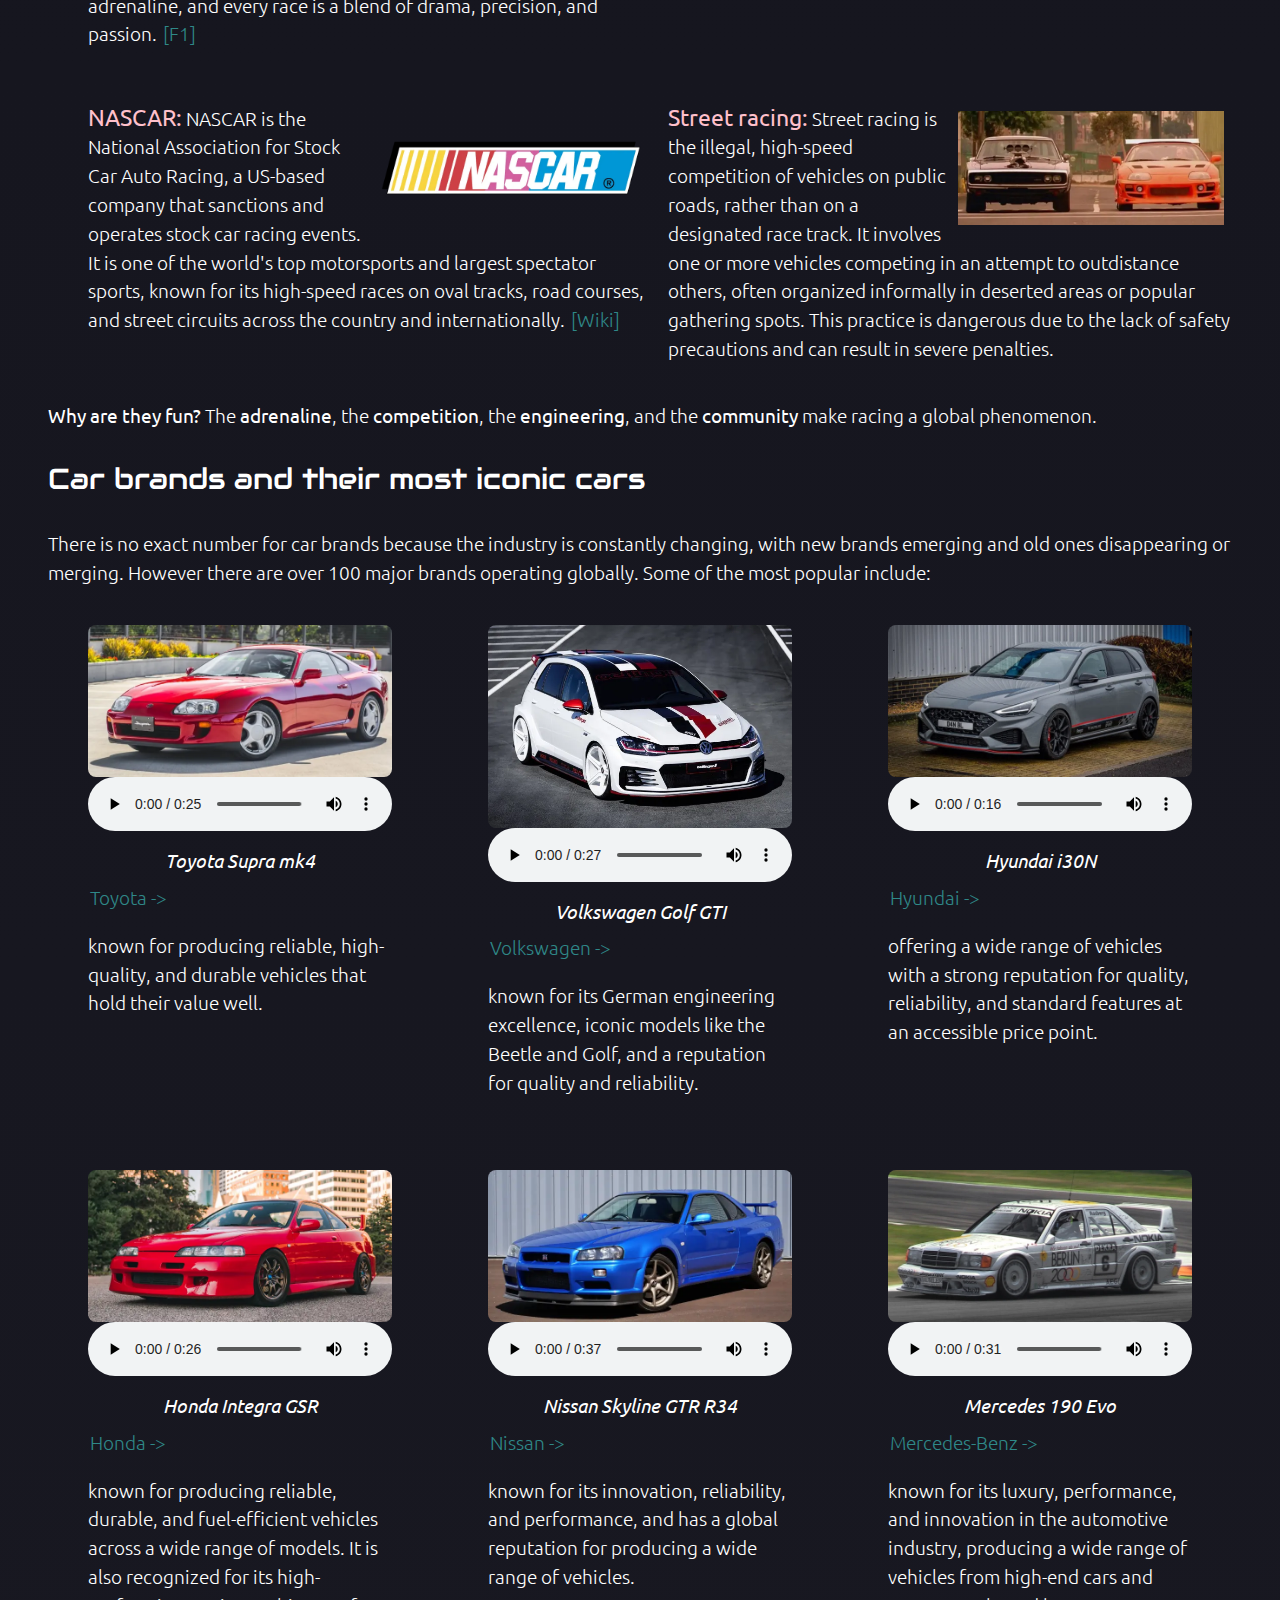
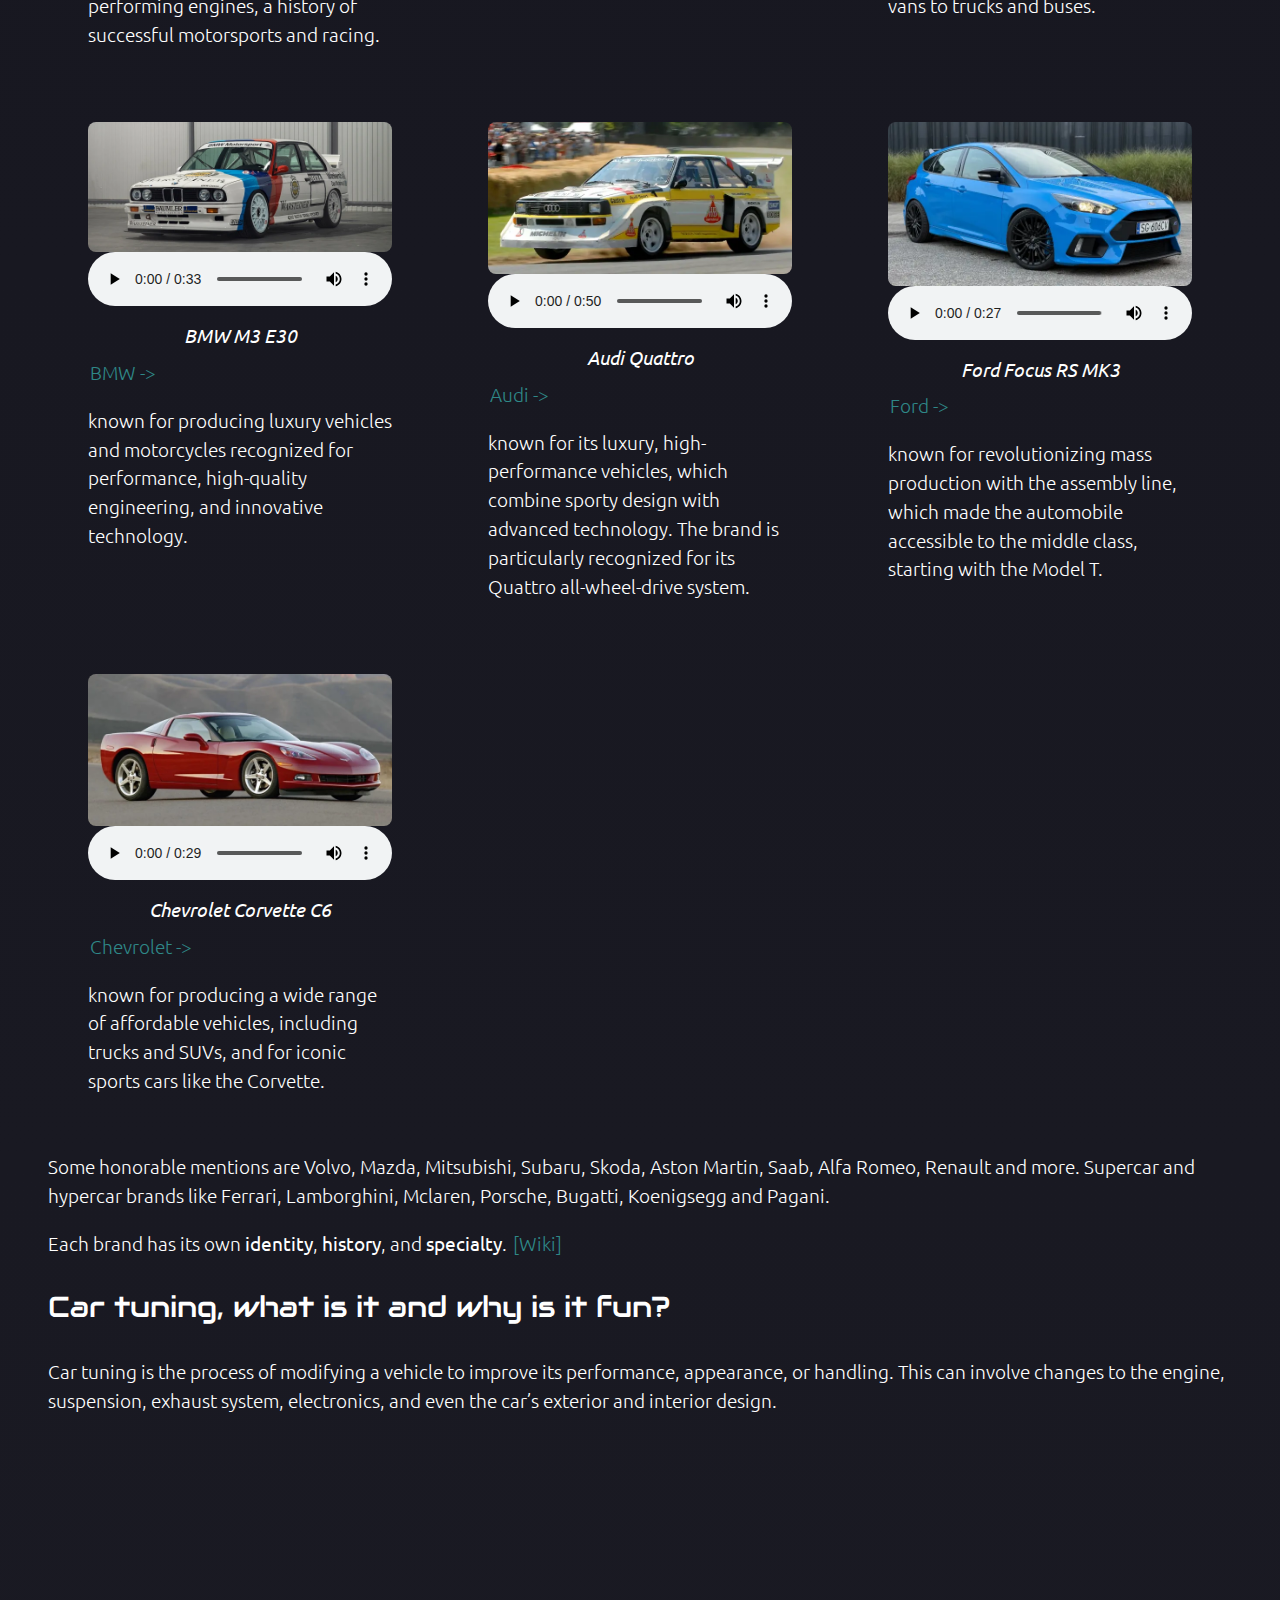
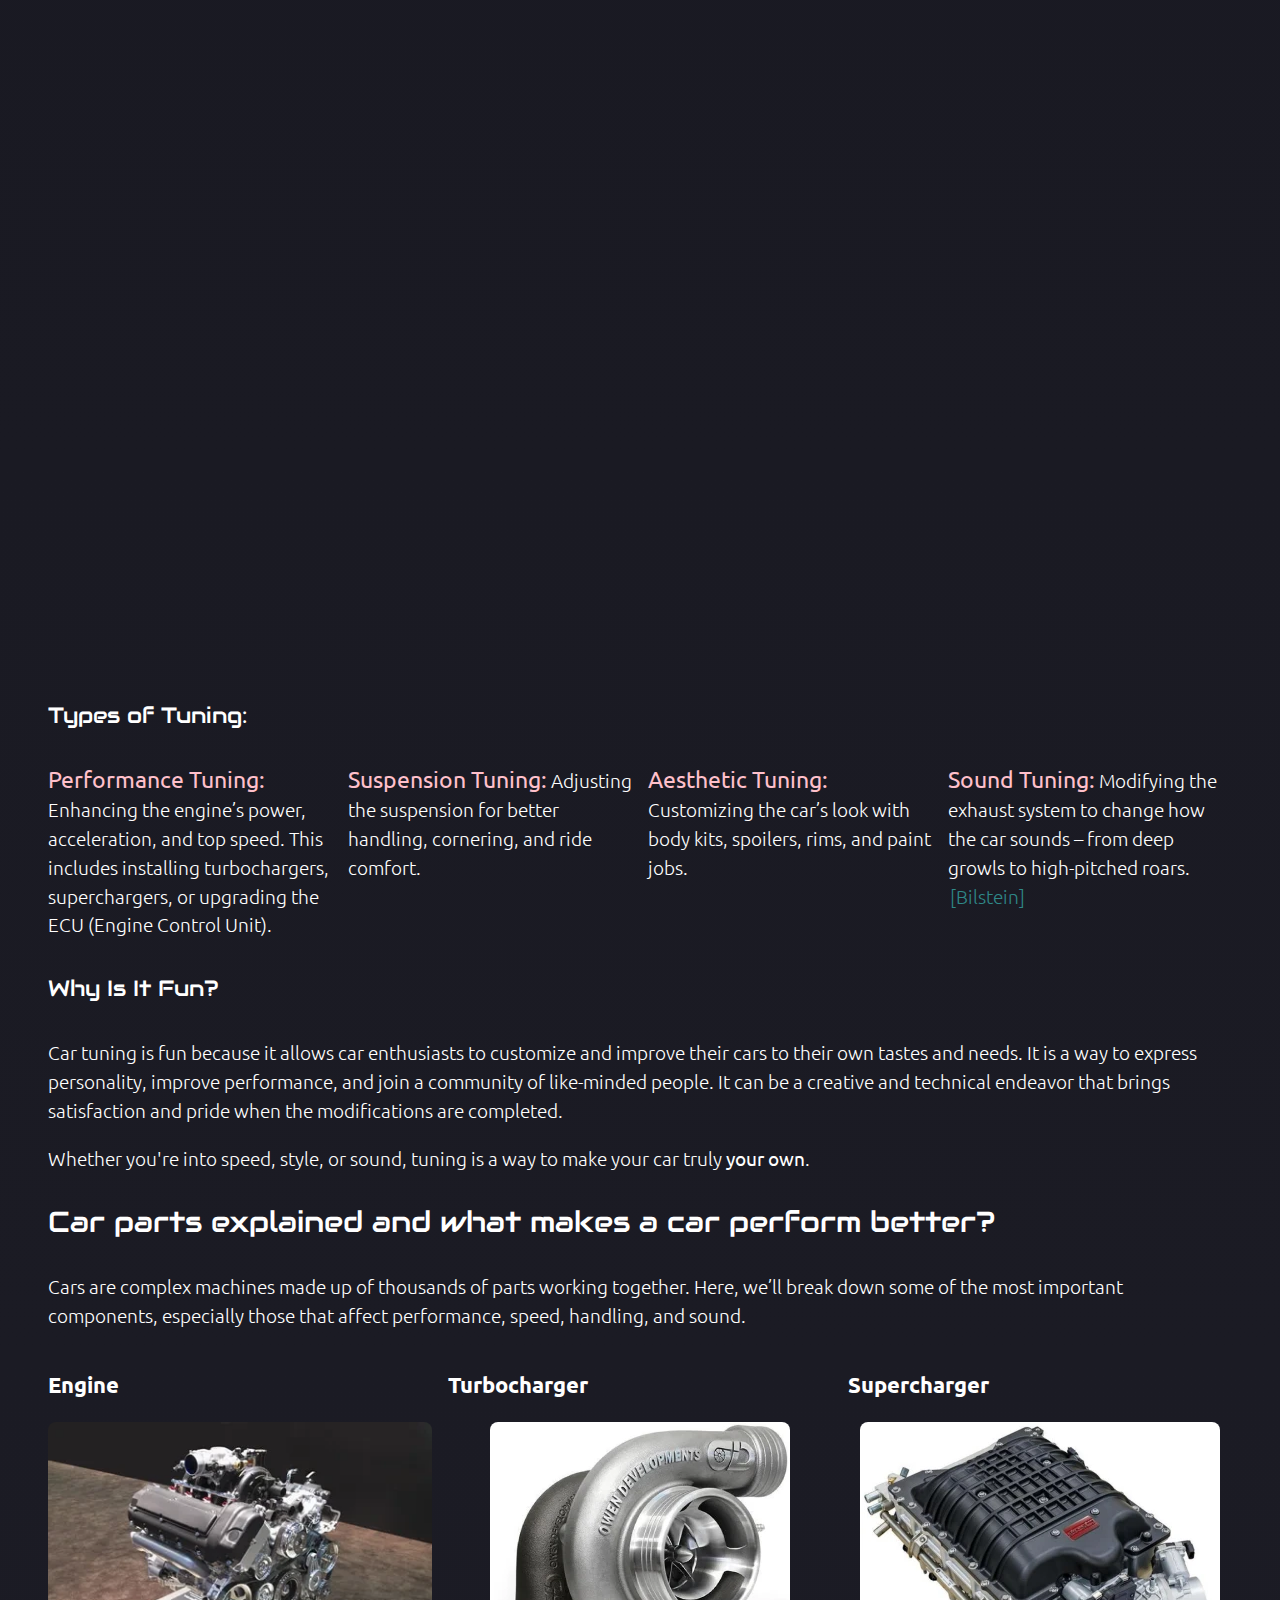
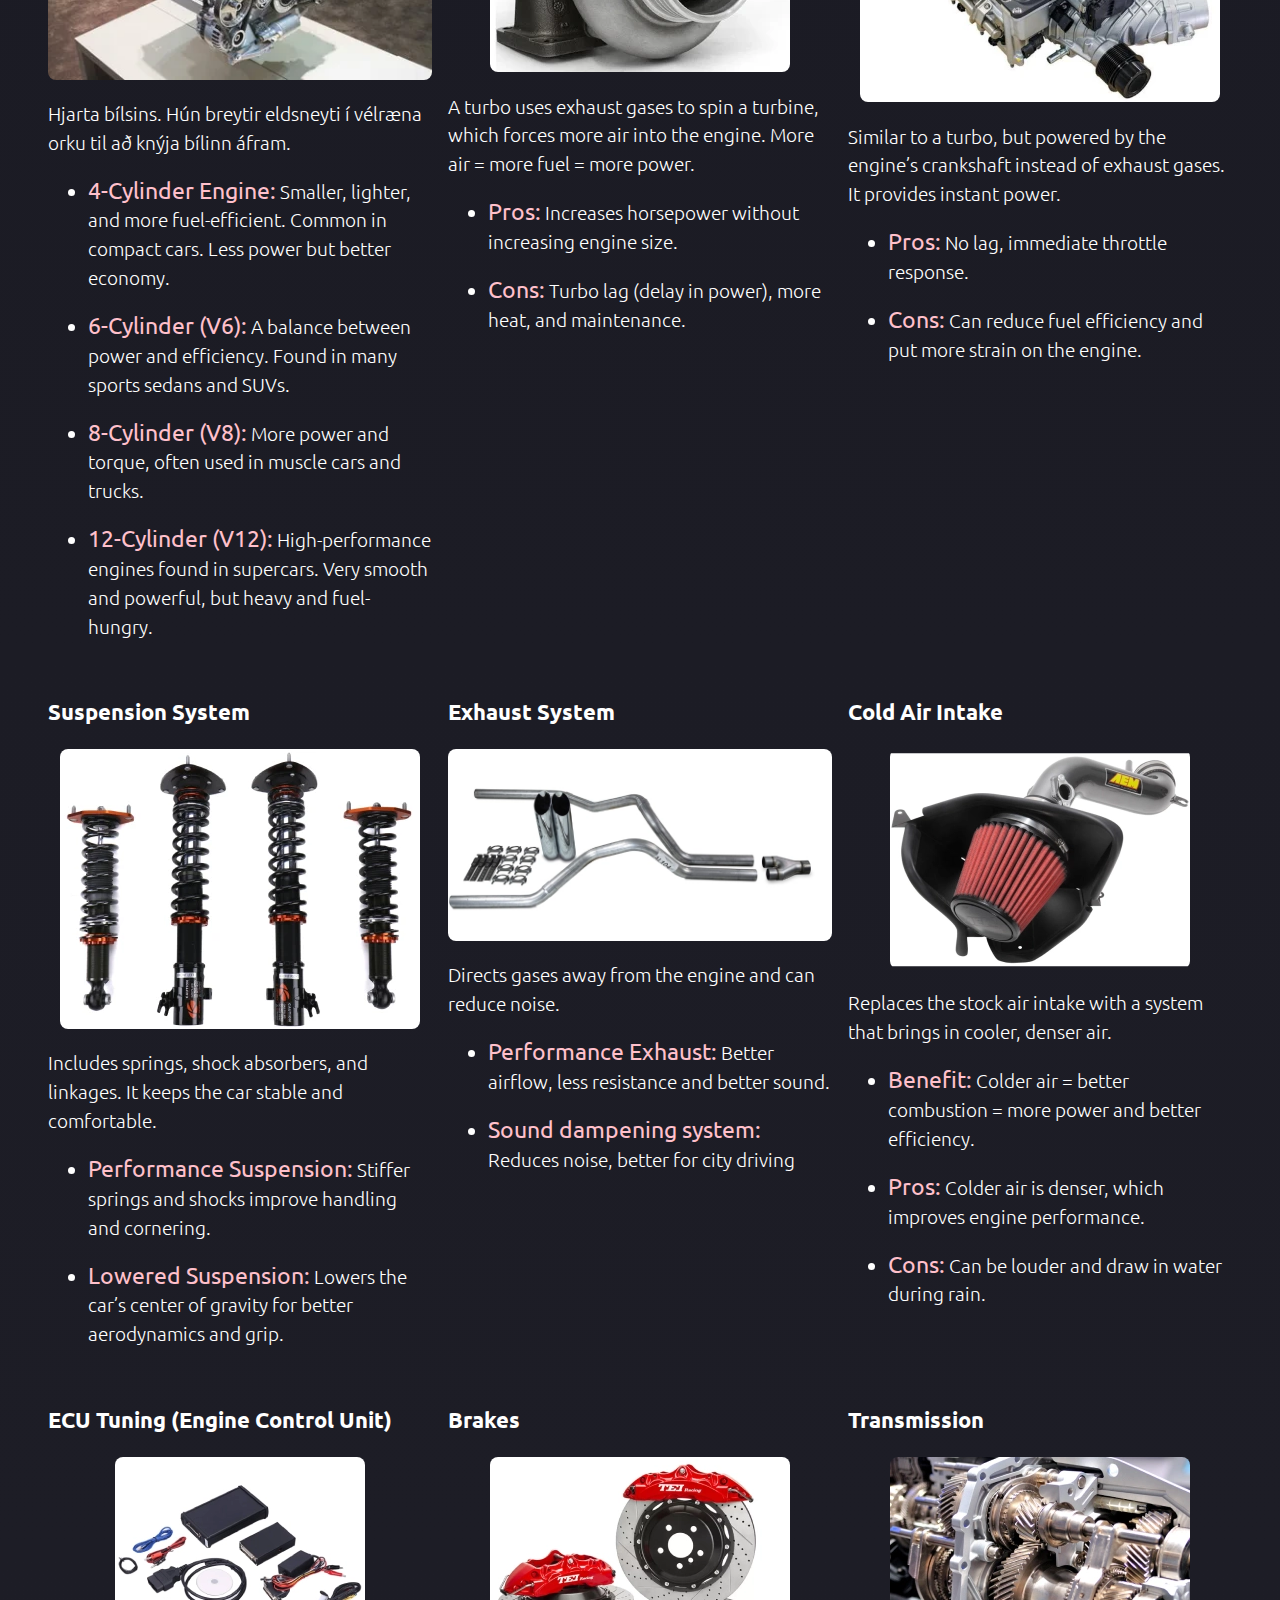
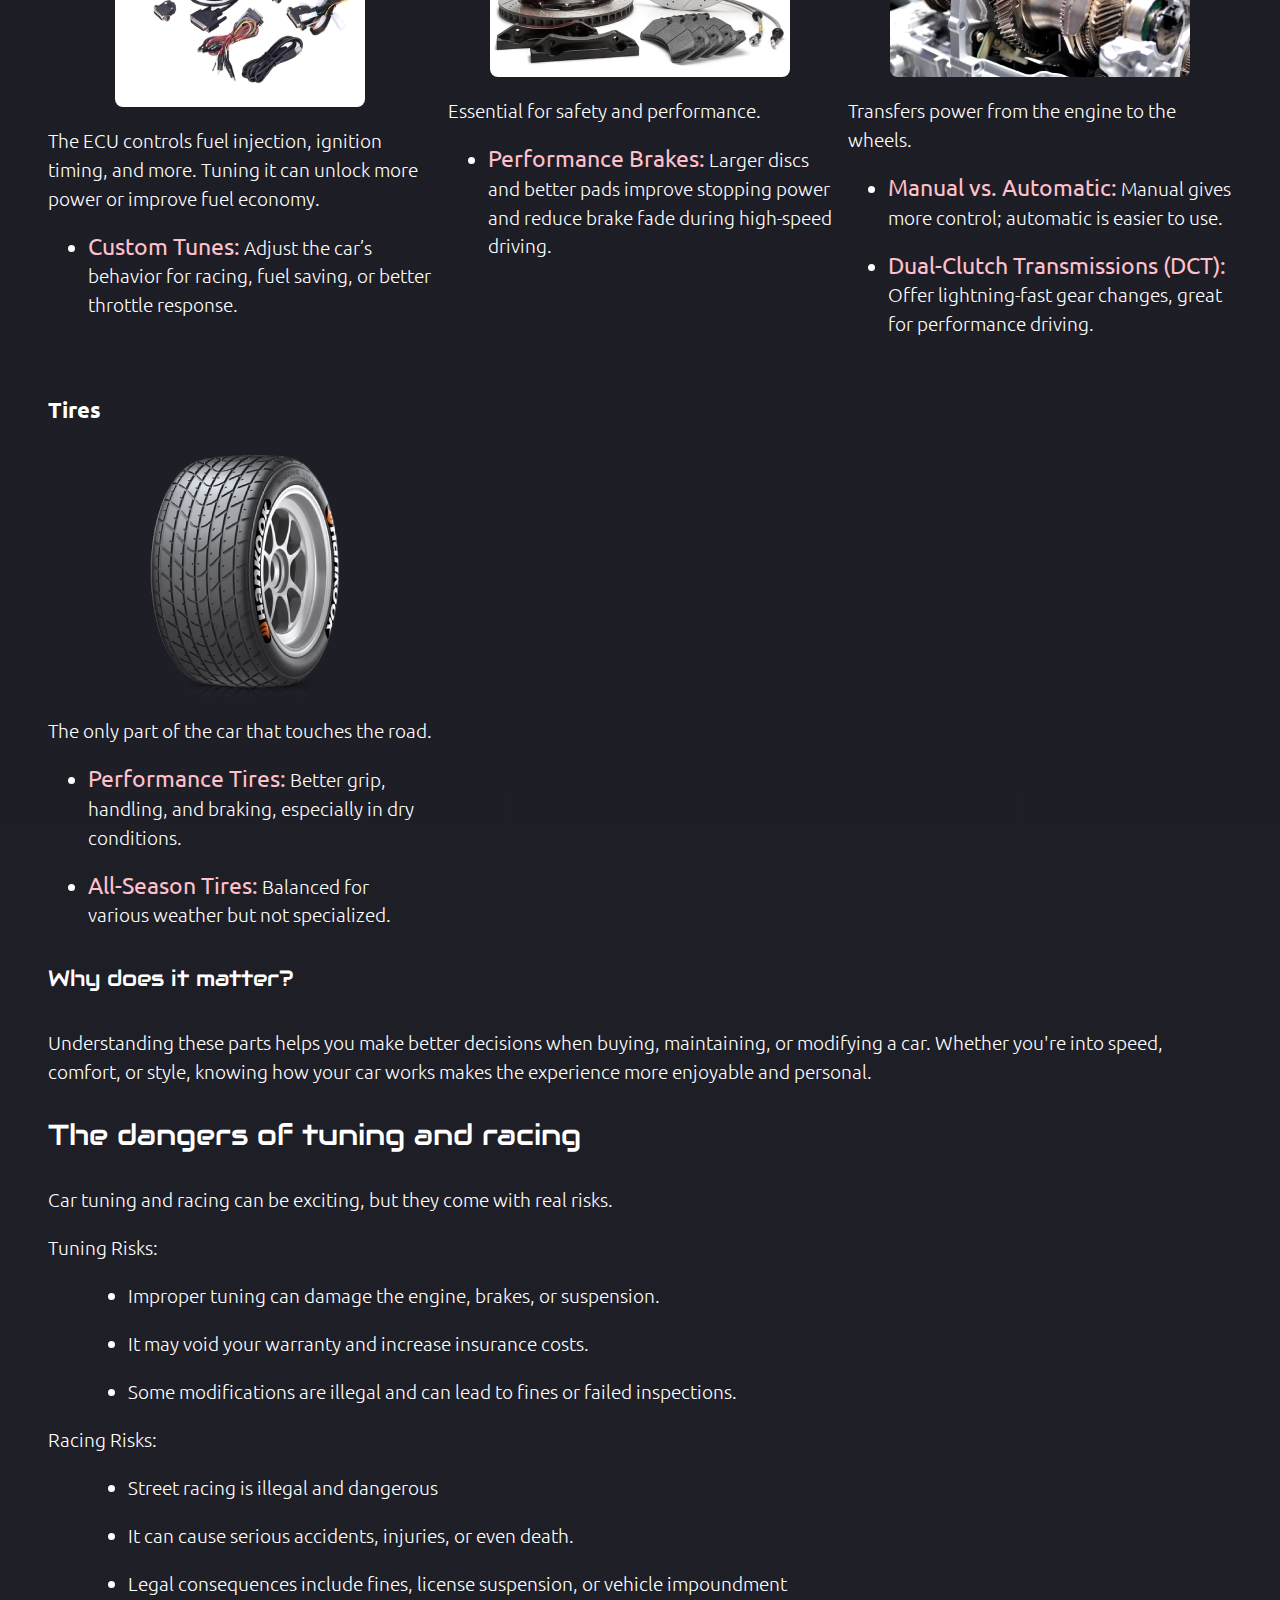
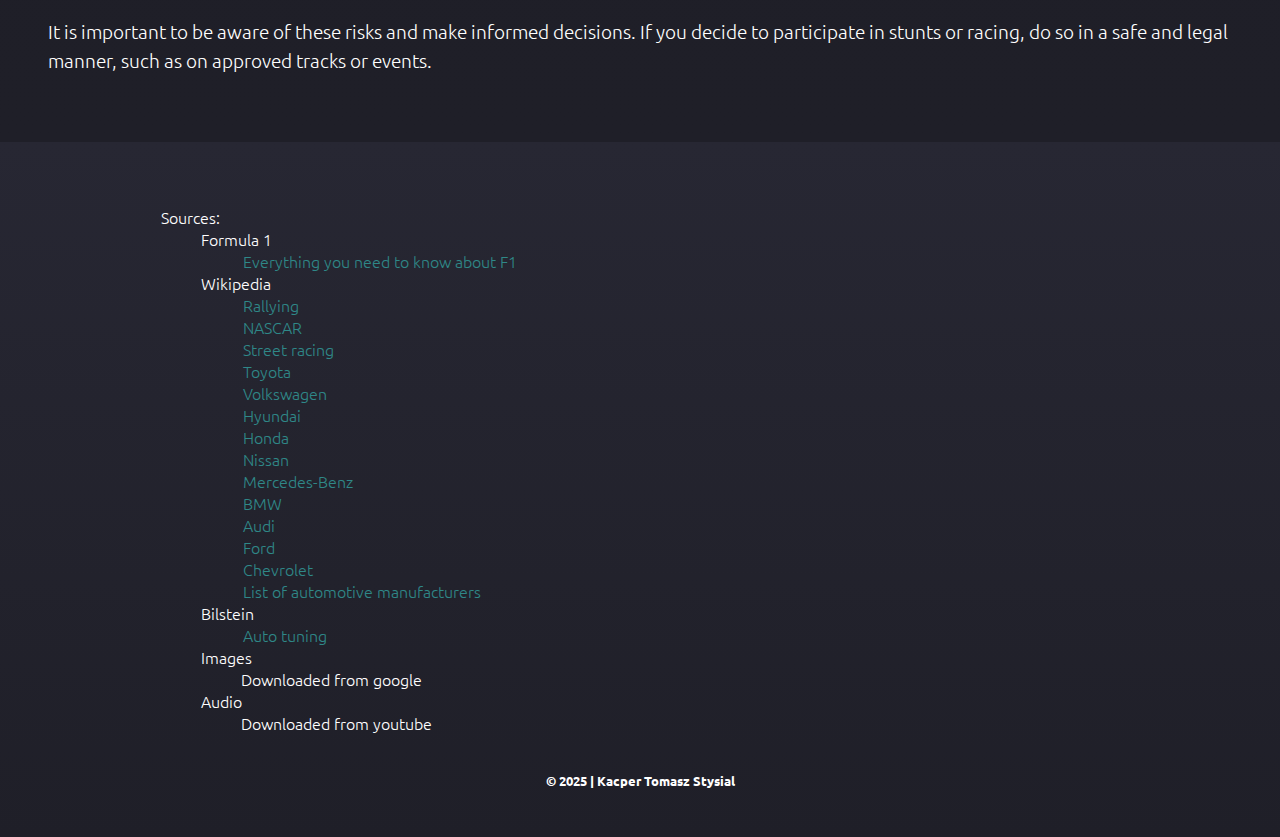
<file: english.html>
<!DOCTYPE html>
<html lang="en">
<head>
    <meta charset="UTF-8">
    <meta name="viewport" content="width=device-width, initial-scale=1.0">
    <meta name="author" content="Kacper Tomasz Stysial">
    <meta name="description" content="7. verkefni - Lokaverkefni">
    <title>My Car World</title>
    <link rel="stylesheet" href="styles.css">
    <!-- GOOGLE FONTS -->
    <link rel="preconnect" href="https://fonts.googleapis.com">
    <link rel="preconnect" href="https://fonts.gstatic.com" crossorigin>
    <link href="https://fonts.googleapis.com/css2?family=Audiowide&family=Rubik+Distressed&family=Ubuntu:ital,wght@0,300;0,400;0,500;0,700;1,300;1,400;1,500;1,700&display=swap" rel="stylesheet">
    <style>
        html{
            scroll-behavior: smooth;
        }
    </style>
</head>
<body class="body-bg" id="top">
<!-- theme: chaos, cars, loud-->
<!-- Ef timi leyfir gera 3 language takka-->
<!-- merkja keywords með emphasis etc. -->
    <header class="container">
        <div class="language">
            <a href="index.html">Ísl</a>
            <a href="english.html">En</a>
        </div>
        <h1>
            My Car World
        </h1>
    </header>
    <picture>
        <!--make video background of flying cars, car jumps etc.-->
        <source media="(min-width: 80rem)" srcset="images/Car_meet_1920x1080.webp">
        <source media="(min-width: 60rem)" srcset="images/Car_meet_1280x720.webp">
        <source media="(min-width: 48rem)" srcset="images/Car_meet_960x540.webp">
        <source media="(min-width: 37.5rem)" srcset="images/Car_meet_768x432.webp">
        <source media="(min-width: 20rem)" srcset="images/Car_meet_600x337.webp">
        <img src="images/Car_meet_960x540.webp" alt="Fallback image" style="width: auto;">
    </picture>
    <nav class="container">
        <!--navbar sem tekur notenda í articles-->
        <a href="#1">Welcome</a>
        <a href="#2">Car Races</a>
        <a href="#3">Car Brands</a>
        <a href="#4">Car Tuning</a>
        <a href="#5">Car Parts</a>
        <a href="#6">Dangers</a>
    </nav>
    <div class="base-bg container">
        <main>
            <section id="1">
                <h2 class="titill">Welcome to My Car World!</h2>
                <p>Welcome to my website, a place where we celebrate everything fun about cars! Whether it's the <b>roar of the engine</b> the <b>sleek design</b>, or the <b>thrill of speed</b>, there's something magical about cars that captures the imagination. Personally, I love the <b>car culture</b>, the <b>engineering marvels</b>, the <b>power</b>, and the <b>events</b> like <b>Formula 1, World Rally Championship</b>, and <b>drifting competitions</b>. Even though I'm still learning, I find every part of the car world exciting, from <b>tuning</b> to <b>racing</b>, and from <b>classic models</b> to <b>modern supercars</b>.</p>
            </section>
            <section id="2" class="page2">
                <h2 class="titill">Types of car races and why are they so popular?</h2>
                <p>Car racing is one of the most thrilling sports in the world. Here are some of the most popular types:</p>
                <ul class="col-2">
                    <p><strong>Formula 1:</strong> <img src="images/F1_icon.webp" class="float-right" alt="Formula 1 icon">often called F1, is the pinnacle of motorsport, a global racing championship where the fastest drivers in the world compete in cutting-edge cars built by elite teams. It’s not just about speed; it’s a mix of intense competition, advanced engineering, strategic thinking, and international spectacle. Each season features a series of races called Grands Prix, held on circuits across the globe, from city streets to historic tracks. Drivers battle for points to win the World Championship, while teams compete for the Constructors’ title. F1 is where technology meets adrenaline, and every race is a blend of drama, precision, and passion. <a href="https://www.formula1.com/en/latest/article/drivers-teams-cars-circuits-and-more-everything-you-need-to-know-about.7iQfL3Rivf1comzdqV5jwc">[F1]</a></p>
                    <p><strong>Rally Racing:</strong> <img src="images/WRC_icon.webp" class="float-right" alt="Rallý mynd">Rally racing is a motorsport where drivers and co-drivers compete to complete a series of special stages on a predetermined course, which can be public roads, forest tracks, or other off-road terrains, in the fastest time. It is a team sport that relies on a co-driver's navigation skills, as well as the driver's ability to handle various surfaces and conditions while being fast and resilient. <a href="https://en.wikipedia.org/wiki/Rallying">[Wiki]</a></p>
                    <p><strong>NASCAR:</strong> <img src="images/NASCAR_icon.webp" class="float-right" alt="NASCAR icon">NASCAR is the National Association for Stock Car Auto Racing, a US-based company that sanctions and operates stock car racing events. It is one of the world's top motorsports and largest spectator sports, known for its high-speed races on oval tracks, road courses, and street circuits across the country and internationally. <a href="https://en.wikipedia.org/wiki/NASCAR">[Wiki]</a></p>
                    <p><strong>Street racing:</strong> <img src="images/streetrace_icon.webp" class="float-right" alt="Mynd úr Fast & Furious">Street racing is the illegal, high-speed competition of vehicles on public roads, rather than on a designated race track. It involves one or more vehicles competing in an attempt to outdistance others, often organized informally in deserted areas or popular gathering spots. This practice is dangerous due to the lack of safety precautions and can result in severe penalties.</p>
                </ul>
                <p><b>Why are they fun?</b> The <b>adrenaline</b>, the <b>competition</b>, the <b>engineering</b>, and the <b>community</b> make racing a global phenomenon.</p>
            </section>
            <section id="3">
                <h2 class="titill">Car brands and their most iconic cars</h2>
                <p>There is no exact number for car brands because the industry is constantly changing, with new brands emerging and old ones disappearing or merging. However there are over 100 major brands operating globally. Some of the most popular include:</p>
                <div class="col-3">
                    <figure> 
                            <img src="images/Toyota_Supra_mk4.webp" alt="Mynd af Toyota Supra mk4">
                            <audio controls>
                                <source src="sound/Toyota_Supra_sound.m4a">
                                Your browser does not support the audio element.
                            </audio>
                            <p class="info">Toyota Supra mk4</p>
                        <a href="https://en.wikipedia.org/wiki/Toyota">
                            Toyota ->
                        </a>
                        <figcaption>
                            <p>known for producing reliable, high-quality, and durable vehicles that hold their value well.</p>
                        </figcaption>
                    </figure>
                    <figure>
                            <img src="images/VW_Golf.webp" alt="Mynd af Volkswagen Golf GTI">
                            <audio controls>
                                <source src="sound/Volkswagen_Golf_GTI_sound.m4a">
                                Your browser does not support the audio element.
                            </audio>
                            <p class="info">Volkswagen Golf GTI</p>
                        <a href="https://en.wikipedia.org/wiki/Volkswagen">
                            Volkswagen ->
                        </a>
                        <figcaption>
                            <p>known for its German engineering excellence, iconic models like the Beetle and Golf, and a reputation for quality and reliability.</p>
                        </figcaption>
                        </figure>
                    <figure>
                            <img src="images/Hyundai_i30n.webp" alt="Mynd af Hyundai i30N">
                            <audio controls>
                                <source src="sound/Hyundai_i30N_sound.m4a">
                                Your browser does not support the audio element.
                            </audio>
                            <p class="info">Hyundai i30N</p>
                        <a href="https://en.wikipedia.org/wiki/Hyundai_Motor_Company">
                            Hyundai ->
                        </a>
                        <figcaption>
                            <p>offering a wide range of vehicles with a strong reputation for quality, reliability, and standard features at an accessible price point.</p>
                        </figcaption>
                    </figure>
                    <figure>
                            <img src="images/Honda_Integra_GSR.webp" alt="Mynd af Honda Integra GSR">
                            <audio controls>
                                <source src="sound/Honda_Integra_GSR_sound.m4a">
                                Your browser does not support the audio element.
                            </audio>
                            <p class="info">Honda Integra GSR</p>
                        <a href="https://en.wikipedia.org/wiki/Honda">
                            Honda ->
                        </a>
                        <figcaption>
                            <p>known for producing reliable, durable, and fuel-efficient vehicles across a wide range of models. It is also recognized for its high-performing engines, a history of successful motorsports and racing.</p>
                        </figcaption>
                    </figure>
                    <figure>
                            <img src="images/Nissan_Skyline_GTR_R34.webp" alt="Mynd af Nissan Skyline GTR R34">
                            <audio controls>
                                <source src="sound/Nissan_Skyline_GTR_R34.m4a">
                                Your browser does not support the audio element.
                            </audio>
                            <p class="info">Nissan Skyline GTR R34</p>
                        <a href="https://en.wikipedia.org/wiki/Nissan">
                            Nissan ->
                        </a>
                        <figcaption>
                            <p>known for its innovation, reliability, and performance, and has a global reputation for producing a wide range of vehicles.</p>
                        </figcaption>
                    </figure>
                    <figure>
                            <img src="images/Mercedes_190_evo.webp" alt="Mynd af Mercedes-Benz 190 evo">
                            <audio controls>
                                <source src="sound/Mercedes_190_evo_sound.m4a">
                                Your browser does not support the audio element.
                            </audio>
                            <p class="info">Mercedes 190 Evo</p>
                        <a href="https://en.wikipedia.org/wiki/Mercedes-Benz">
                            Mercedes-Benz ->
                        </a>
                        <figcaption>
                            <p>known for its luxury, performance, and innovation in the automotive industry, producing a wide range of vehicles from high-end cars and vans to trucks and buses.</p>
                        </figcaption>
                    </figure>
                    <figure>
                            <img src="images/BMW_M3.webp" alt="Mynd af BMW M3 E30">
                            <audio controls>
                                <source src="sound/BMW_M3_E30_sound.m4a">
                                Your browser does not support the audio element.
                            </audio>
                            <p class="info">BMW M3 E30</p>
                        <a href="https://en.wikipedia.org/wiki/BMW">
                            BMW ->
                        </a>
                        <figcaption>
                            <p>known for producing luxury vehicles and motorcycles recognized for performance, high-quality engineering, and innovative technology.</p>
                        </figcaption>
                    </figure>
                    <figure>
                            <img src="images/Audi_Quattro.webp" alt="Mynd af Audi Quattro">
                            <audio controls>
                                <source src="sound/Audi_Quattro_sound.m4a">
                                Your browser does not support the audio element.
                            </audio>
                            <p class="info">Audi Quattro</p>
                        <a href="https://en.wikipedia.org/wiki/Audi">
                            Audi ->
                        </a>
                        <figcaption>
                            <p>known for its luxury, high-performance vehicles, which combine sporty design with advanced technology. The brand is particularly recognized for its Quattro all-wheel-drive system.</p>
                        </figcaption>
                    </figure>
                    <figure>
                            <img src="images/Ford_Focus.webp" alt="Mynd af Ford Focus">
                            <audio controls>
                                <source src="sound/Ford_Focus_RS_MK3_sound.m4a">
                                Your browser does not support the audio element.
                            </audio>
                            <p class="info">Ford Focus RS MK3</p>
                        <a href="https://en.wikipedia.org/wiki/Ford_Motor_Company">
                            Ford ->
                        </a>
                        <figcaption>
                            <p>known for revolutionizing mass production with the assembly line, which made the automobile accessible to the middle class, starting with the Model T.</p>
                        </figcaption>
                    </figure>
                    <figure>
                            <img src="images/Chevrolet_corvette_c6.webp" alt="Mynd af Chevrolet Corvette C6">
                            <audio controls>
                                <source src="sound/Chevrolet_Corvette_C6_sound.m4a">
                                Your browser does not support the audio element.
                            </audio>
                            <p class="info">Chevrolet Corvette C6</p>
                        <a href="https://en.wikipedia.org/wiki/Chevrolet">
                            Chevrolet ->
                        </a>
                        <figcaption>
                            <p>known for producing a wide range of affordable vehicles, including trucks and SUVs, and for iconic sports cars like the Corvette.</p>
                        </figcaption>
                    </figure>
                </div>
                <p>Some honorable mentions are Volvo, Mazda, Mitsubishi, Subaru, Skoda, Aston Martin, Saab, Alfa Romeo, Renault and more. Supercar and hypercar brands like Ferrari, Lamborghini, Mclaren, Porsche, Bugatti, Koenigsegg and Pagani.</p>
                <p>Each brand has its own <b>identity</b>, <b>history</b>, and <b>specialty</b>. <a href="https://en.wikipedia.org/wiki/List_of_automotive_manufacturers_by_production">[Wiki]</a></p>
            </section>
            <section id="4">
                <h2 class="titill">Car tuning, what is it and why is it fun?</h2>
                <p>Car tuning is the process of modifying a vehicle to improve its performance, appearance, or handling. This can involve changes to the engine, suspension, exhaust system, electronics, and even the car’s exterior and interior design.</p>
                <iframe class="gluggi" src="https://www.youtube.com/embed/LjZlAzr8MuQ?si=XbVwockzbsHwBuX-" title="YouTube video player" frameborder="0" allow="accelerometer; autoplay; clipboard-write; encrypted-media; gyroscope; picture-in-picture; web-share" referrerpolicy="strict-origin-when-cross-origin" allowfullscreen></iframe>
                <h3 class="titill">Types of Tuning:</h3>
                <div class="col-4">
                    <p><strong>Performance Tuning:</strong> Enhancing the engine’s power, acceleration, and top speed. This includes installing turbochargers, superchargers, or upgrading the ECU (Engine Control Unit).</p>
                    <p><strong>Suspension Tuning:</strong> Adjusting the suspension for better handling, cornering, and ride comfort.</p>
                    <p><strong>Aesthetic Tuning:</strong> Customizing the car’s look with body kits, spoilers, rims, and paint jobs.</p>
                    <p><strong>Sound Tuning:</strong> Modifying the exhaust system to change how the car sounds – from deep growls to high-pitched roars. <a href="https://performance.bilstein.com/en/auto-tuning/">[Bilstein]</a></p>
                </div>
                <h3 class="titill">Why Is It Fun?</h3>
                <p>Car tuning is fun because it allows car enthusiasts to customize and improve their cars to their own tastes and needs. It is a way to express personality, improve performance, and join a community of like-minded people. It can be a creative and technical endeavor that brings satisfaction and pride when the modifications are completed.</p>
                <p>Whether you're into speed, style, or sound, tuning is a way to make your car truly <b>your own</b>.</p>
            </section>
            <section id="5" class="page5">
                <h2 class="titill">Car parts explained and what makes a car perform better?</h2>
                <p>Cars are complex machines made up of thousands of parts working together. Here, we’ll break down some of the most important components, especially those that affect performance, speed, handling, and sound.</p>
                <div class="col-3">
                    <div>
                        <h3>Engine</h3>
                        <img src="images/Engine.webp" alt="engine">
                        <p>Hjarta bílsins. Hún breytir eldsneyti í vélræna orku til að knýja bílinn áfram.</p>
                        <ul>
                            <li><p><strong>4-Cylinder Engine:</strong> Smaller, lighter, and more fuel-efficient. Common in compact cars. Less power but better economy.</p></li>
                            <li><p><strong>6-Cylinder (V6):</strong> A balance between power and efficiency. Found in many sports sedans and SUVs.</p></li>
                            <li><p><strong>8-Cylinder (V8):</strong> More power and torque, often used in muscle cars and trucks.</p></li>
                            <li><p><strong>12-Cylinder (V12):</strong> High-performance engines found in supercars. Very smooth and powerful, but heavy and fuel-hungry.</p></li>
                        </ul>
                    </div>
                    <div>
                        <h3>Turbocharger</h3>
                        <img src="images/Turbo.webp" alt="turbo">
                        <p>A turbo uses exhaust gases to spin a turbine, which forces more air into the engine. More air = more fuel = more power.</p>
                        <ul>
                            <li><p><strong>Pros:</strong> Increases horsepower without increasing engine size.</p></li>
                            <li><p><strong>Cons:</strong> Turbo lag (delay in power), more heat, and maintenance.</p></li>
                        </ul>
                    </div>
                    <div>
                        <h3>Supercharger</h3>
                        <img src="images/Supercharger.webp" alt="supercharger">
                        <p>Similar to a turbo, but powered by the engine’s crankshaft instead of exhaust gases. It provides instant power.</p>
                        <ul>
                            <li><p><strong>Pros:</strong> No lag, immediate throttle response.</li>
                            <li><p><strong>Cons:</strong> Can reduce fuel efficiency and put more strain on the engine.</p></li>
                        </ul>
                    </div>
                    <div>
                        <h3>Suspension System</h3>
                        <img src="images/Rally_Suspension.webp" alt="suspension">
                        <p>Includes springs, shock absorbers, and linkages. It keeps the car stable and comfortable.</p>
                        <ul>
                            <li><p><strong>Performance Suspension:</strong> Stiffer springs and shocks improve handling and cornering.</p></li>
                            <li><p><strong>Lowered Suspension:</strong> Lowers the car’s center of gravity for better aerodynamics and grip.</p></li>
                        </ul>
                    </div>
                    <div>
                        <h3>Exhaust System</h3>
                        <img src="images/Exhaust.webp" alt="exhaust">
                        <p>Directs gases away from the engine and can reduce noise.</p>
                        <ul>
                            <li><p><strong>Performance Exhaust:</strong> Better airflow, less resistance and better sound.</p></li>
                            <li><p><strong>Sound dampening system:</strong> Reduces noise, better for city driving</p></li>
                        </ul>
                    </div>
                    <div>
                        <h3>Cold Air Intake</h3>
                        <img src="images/Cold_Air_Intake.webp" alt="cold air intake system">
                        <p>Replaces the stock air intake with a system that brings in cooler, denser air.</p>
                        <ul>
                            <li><p><strong>Benefit:</strong> Colder air = better combustion = more power and better efficiency.</p></li>
                            <li><p><strong>Pros:</strong> Colder air is denser, which improves engine performance.</p></li>
                            <li><p><strong>Cons:</strong> Can be louder and draw in water during rain.</p></li>
                        </ul>
                    </div>
                    <div>
                        <h3>ECU Tuning (Engine Control Unit)</h3>
                        <img src="images/ECU_Tuning_Kit.webp" alt="ecu tuning kit">
                        <p>The ECU controls fuel injection, ignition timing, and more. Tuning it can unlock more power or improve fuel economy.</p>
                        <ul>
                            <li><p><strong>Custom Tunes:</strong> Adjust the car’s behavior for racing, fuel saving, or better throttle response.</p></li>
                        </ul>
                    </div>
                    <div>
                        <h3>Brakes</h3>
                        <img src="images/Pro_Brakes.webp" alt="Proffessional brakes">
                        <p>Essential for safety and performance.</p>
                        <ul>
                            <li><p><strong>Performance Brakes:</strong> Larger discs and better pads improve stopping power and reduce brake fade during high-speed driving.</p></li>
                        </ul>
                    </div>
                    <div>
                        <h3>Transmission</h3>
                        <img src="images/Transmission.webp" alt="Transmission">
                        <p>Transfers power from the engine to the wheels.</p>
                        <ul>
                            <li><p><strong>Manual vs. Automatic:</strong> Manual gives more control; automatic is easier to use.</p></li>
                            <li><p><strong>Dual-Clutch Transmissions (DCT):</strong> Offer lightning-fast gear changes, great for performance driving.</p></li>
                        </ul>
                    </div>
                    <div>
                        <h3>Tires</h3>
                        <img src="images/Racing_tires.webp" alt="Racing tires">
                        <p>The only part of the car that touches the road.</p>
                        <ul>
                            <li><p><strong>Performance Tires:</strong> Better grip, handling, and braking, especially in dry conditions.</p></li>
                            <li><p><strong>All-Season Tires:</strong> Balanced for various weather but not specialized.</p></li>
                        </ul>
                    </div>
                </div>
                <h3 class="titill">Why does it matter?</h3>
                <p>Understanding these parts helps you make better decisions when buying, maintaining, or modifying a car. Whether you're into speed, comfort, or style, knowing how your car works makes the experience more enjoyable and personal.</p>
            </section>
            <section id="6">
                <h2 class="titill">The dangers of tuning and racing</h2>
                <p>Car tuning and racing can be exciting, but they come with real risks.</p>
                <dl>
                    <dt>Tuning Risks:</dt>
                    <dd>
                        <ul>
                            <li><p>Improper tuning can damage the engine, brakes, or suspension.</p></li>
                            <li><p>It may void your warranty and increase insurance costs.</p></li>
                            <li><p>Some modifications are illegal and can lead to fines or failed inspections.</p></li>
                        </ul>
                    </dd>
                    <dt>Racing Risks:</dt>
                    <dd>
                        <ul>
                            <li><p>Street racing is illegal and dangerous</p></li>
                            <li><p>It can cause serious accidents, injuries, or even death.</p></li>
                            <li><p>Legal consequences include fines, license suspension, or vehicle impoundment</p></li>
                        </ul>
                    </dd>
                    <p>It is important to be aware of these risks and make informed decisions. If you decide to participate in stunts or racing, do so in a safe and legal manner, such as on approved tracks or events.</p>
                </dl>
            </section>
        </main>
    </div><!-- bg endar -->
    <footer class="footer-bg container">
        <div class="col-2">
            <dl>
                <dt>Sources:</dt> <!-- EKKI NOTA target="_blank" ÞAÐ VIRKAR EKKI VÉL Í SÍMUM -->
                <dd>  
                    <dl>
                        <dt>Formula 1</dt>
                            <dd><a href="https://www.formula1.com/en/latest/article/drivers-teams-cars-circuits-and-more-everything-you-need-to-know-about.7iQfL3Rivf1comzdqV5jwc">Everything you need to know about F1</a></dd>
                        <dt>Wikipedia</dt>
                            <dd><a href="https://en.wikipedia.org/wiki/Rallying">Rallying</a></dd>
                            <dd><a href="https://en.wikipedia.org/wiki/NASCAR">NASCAR</a></dd>
                            <dd><a href="https://en.wikipedia.org/wiki/Street_racing">Street racing</a></dd>
                            <dd><a href="https://en.wikipedia.org/wiki/Toyota">Toyota</a></dd>
                            <dd><a href="https://en.wikipedia.org/wiki/Volkswagen">Volkswagen</a></dd>
                            <dd><a href="https://en.wikipedia.org/wiki/Hyundai_Motor_Company">Hyundai</a></dd>
                            <dd><a href="https://en.wikipedia.org/wiki/Honda">Honda</a></dd>
                            <dd><a href="https://en.wikipedia.org/wiki/Nissan">Nissan</a></dd>
                            <dd><a href="https://en.wikipedia.org/wiki/Mercedes-Benz">Mercedes-Benz</a></dd>
                            <dd><a href="https://en.wikipedia.org/wiki/BMW">BMW</a></dd>
                            <dd><a href="https://en.wikipedia.org/wiki/Audi">Audi</a></dd>
                            <dd><a href="https://en.wikipedia.org/wiki/Ford_Motor_Company">Ford</a></dd>
                            <dd><a href="https://en.wikipedia.org/wiki/Chevrolet">Chevrolet</a></dd>
                            <dd><a href="https://en.wikipedia.org/wiki/List_of_automotive_manufacturers_by_production">List of automotive manufacturers</a></dd>
                        <dt>Bilstein</dt>
                            <dd><a href="https://performance.bilstein.com/en/auto-tuning/">Auto tuning</a></dd>
                        <dt>Images</dt>
                            <dd>Downloaded from google</dd>
                        <dt>Audio</dt>
                            <dd>Downloaded from youtube</dd>
                    </dl>
                </dd>
            </dl>
            <iframe src="https://www.google.com/maps/embed?pb=!1m18!1m12!1m3!1d10187.24268469283!2d6.931549895468036!3d50.332783400000004!2m3!1f0!2f0!3f0!3m2!1i1024!2i768!4f13.1!3m3!1m2!1s0x47bfad369010c559%3A0x80dbc21b73ca589a!2sN%C3%BCrburgring!5e0!3m2!1spl!2sis!4v1760194693837!5m2!1spl!2sis" class="kort" style="border:0;" allowfullscreen="" loading="lazy" referrerpolicy="no-referrer-when-downgrade"></iframe>
        </div>
        <h5 class="center">&copy; 2025 | Kacper Tomasz Stysial</h5>
    </footer>
    <!-- top button has to be a car wheel -->
    <a class="top-btn" href="#top">
        <img src="images/wheel.webp" alt="TOP">
    </a>
</body>
</html>
</file>
<file: styles.css>
/*---------------FONTS----------------*/
/* "Ubuntu" p, "Rubik Distressed" h1, "Audiowide" h2-h6.*/

*{
    box-sizing: border-box;
}
body{
    margin: 0;
    font-family: "Ubuntu", sans-serif;
    font-weight: 300;
    font-style: normal;
    color: white;
}
.titill{
    font-family: "Audiowide", sans-serif;
    font-weight: 500;
    padding: 1rem 0;
    margin: 0;

}
p, .titill{
    line-height: 1.8rem;
}

/*========= NAVBAR  og LINKS =========*/
a:link{
    text-decoration: none;
    color: rgb(47, 136, 136);
    padding: 2px;
}
a:hover, a:active{
    background-color: rgba(0, 0, 0, 0.5);
    border-radius: 5px;
    box-shadow: 0 0 3px 1px rgba(255, 255, 255, 0.5);
}
a:visited{
    color: pink;
}

nav{
    display: grid;
    grid-template-columns: 1fr;
    gap: .5rem;
    text-align: center;
    align-items: center;
    padding: .5rem;
    background-color: rgb(41, 117, 117);
}
nav a:link{
    text-decoration: none;
    background-color: rgb(47, 136, 136);
    color: black;
    border-radius: .5rem;
    font-size: 1.2em;
    padding: .5rem;
}
nav a:visited{
    color: black;
    background-color: rgb(47, 136, 136);
}
nav a:hover, nav a:active{
    background-color: rgb(37, 104, 104);
    color: white;
}


/*========= HEADER =========*/
header{
    padding: 0;
    display: grid;
    grid-template-columns: 1fr;
    align-items: center;
}
header h1{
    font-family: 'Rubik Distressed', cursive;
    font-size: 2.5rem;
    font-weight: normal;
    margin: 0 0 -10rem 0;
    z-index: 1;
    text-align: center;
}
.language{
    margin: 0;
    font-size: .9rem;
    z-index: 1;
    margin: 0 0 -3rem 0;
}
.language a, .language a:visited{
    background-color: rgb(31, 31, 40);
    border: 1px solid white;
    color: rgb(47, 136, 136);
    border-radius: .5rem;
    padding: .5rem;
}
header .language {
    position: absolute;
    top: 1em;
    right: 2em;
}

/*========= MAIN =========*/
.container section{
    font-size: 1.2rem;
    line-height: 1.8rem;
}

.col-2, .col-3, .col-4{
    display: grid;
    grid-template-columns: 1fr;
    gap: 1rem;
    justify-items: center;
    align-items: start;
}

/*========= FOOTER =========*/

/*========= BACKGROUND =========*/
.body-bg{
    background-color: rgb(15, 15, 15);
}

.base-bg{
    background-image: linear-gradient(to top, rgb(31, 31, 40), rgb(21, 21, 30));
    padding: 1rem;
}
.footer-bg{
    background-image: linear-gradient(to top, rgb(31, 31, 40), rgb(39, 39, 51));
    padding: 1rem;
}

/*========= AUKA =========*/
strong{
    color: pink;
    font-size: larger;
}
.center{
    text-align: center;
    margin-bottom: 0;
}
.float-right{
    float: right;
    padding: .5rem;
}
.info{
    text-align: center;
    font-weight: 300;
    font-style: italic;
    padding: .5rem;
    margin: 0;
}

/*========= MYNDIR =========*/
.page2 img{
    max-width: 50%;
}
img{
    display: block;
    max-width: 100%;
    height: auto;
    margin: auto;
    border-radius: .5rem;
}
picture img{
    width: 100%;
    height: auto;
    border-radius: 0;
}
.page5 img{
    display: flex;
}

/*---------------AUDIO----------------*/
audio{
    display: inline-block;
    margin: 0 auto;
    width: 100%;
}


/*---------------KORT----------------*/
.kort{
    width:100%;    
    height:15.75rem;
}
/*---------------WINDOW----------------*/

.gluggi{
    width:100%;
    height:13.5rem;
    margin: auto;
}

/*---------------TOP BUTTON----------------*/
.top-btn{
    position: fixed;
    right: 1em;
    bottom: 1em;
    padding: .7rem .6rem;
    border-radius: 50%;
    text-decoration: none;
    font-size: .8em;
    box-shadow: 2px 2px 10px black;
    z-index: 2;
}

/*========= MEDIA =========*/
/*---------------37.5rem----------------*/
@media screen and (min-width:37.5rem) {
    nav{
        display: flex;
        justify-content: space-between;
    }
    nav a:link{
        font-size: 1.2em;
    }
    .kort {
      height:19.7rem;
    }

    .base-bg, .footer-bg{
        padding: 1.5rem;
    }

    .gluggi {
      height:19.7rem;
    }
    
}

/*---------------48rem----------------*/
@media screen and (min-width:48rem) {
    .top-btn{
        font-size: 1.2em;
    }

    .col-2, .col-3, .col-4{
        grid-template-columns: 1fr 1fr;
    }

    header h1{
        font-size: 4rem;
        margin: 0 0 -12rem 0;
    }
    .base-bg, .footer-bg{
        padding: 2rem;
    }
    
    .kort{
    height:28.2rem;
    }

    .gluggi{
    height:24.6rem;
  }
}

/*---------------60rem----------------*/
@media screen and (min-width:60rem) {
    nav, nav a{
        position: sticky;
        top: 0;
        z-index: 1;
    }
    .top-btn{
        font-size: 1.5em;
    }

    header h1{
        font-size: 5rem;
        margin: 0 0 -15rem 0;
    }
    
    .base-bg, .footer-bg{
        padding: 2.5rem;
    }

    .gluggi{
    height:33rem;
    }
}
/*---------------80rem----------------*/
@media screen and (min-width: 80rem) {
    .container{
        max-width: 80rem;
        margin: 0 auto;
    }
    .top-btn{
        font-size: 2em;
    }
    .col-3{
        grid-template-columns: 1fr 1fr 1fr;
    }
    .col-4{
        grid-template-columns: 1fr 1fr 1fr 1fr;
    }
    
    header h1{
        font-size: 6rem;
        margin: 0 0 -20rem 0;
    }

    .base-bg, .footer-bg{
        padding: 3rem;
    }

    .gluggi {  
      height:44em;
    }
}
/* !!!!!! GERA STÆRRI MEDIA !!!!!!!!!! */
</file>
